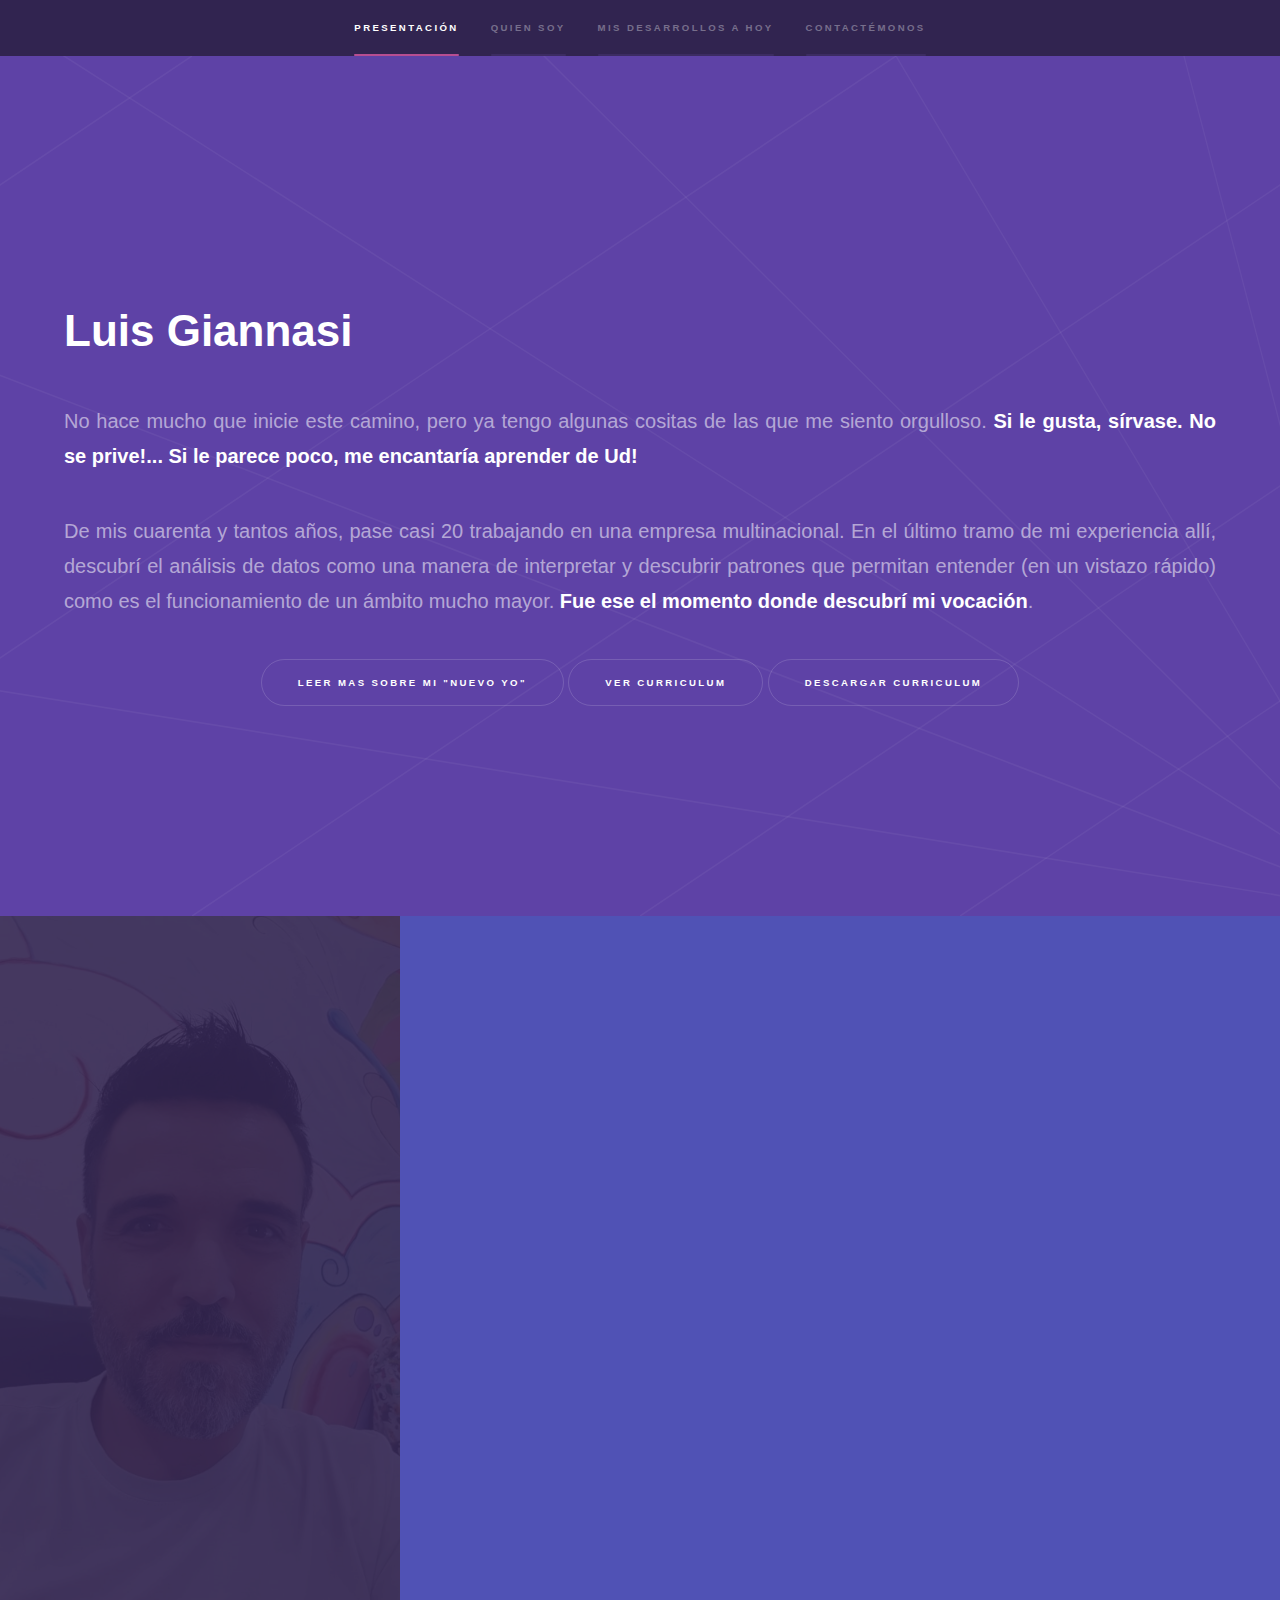
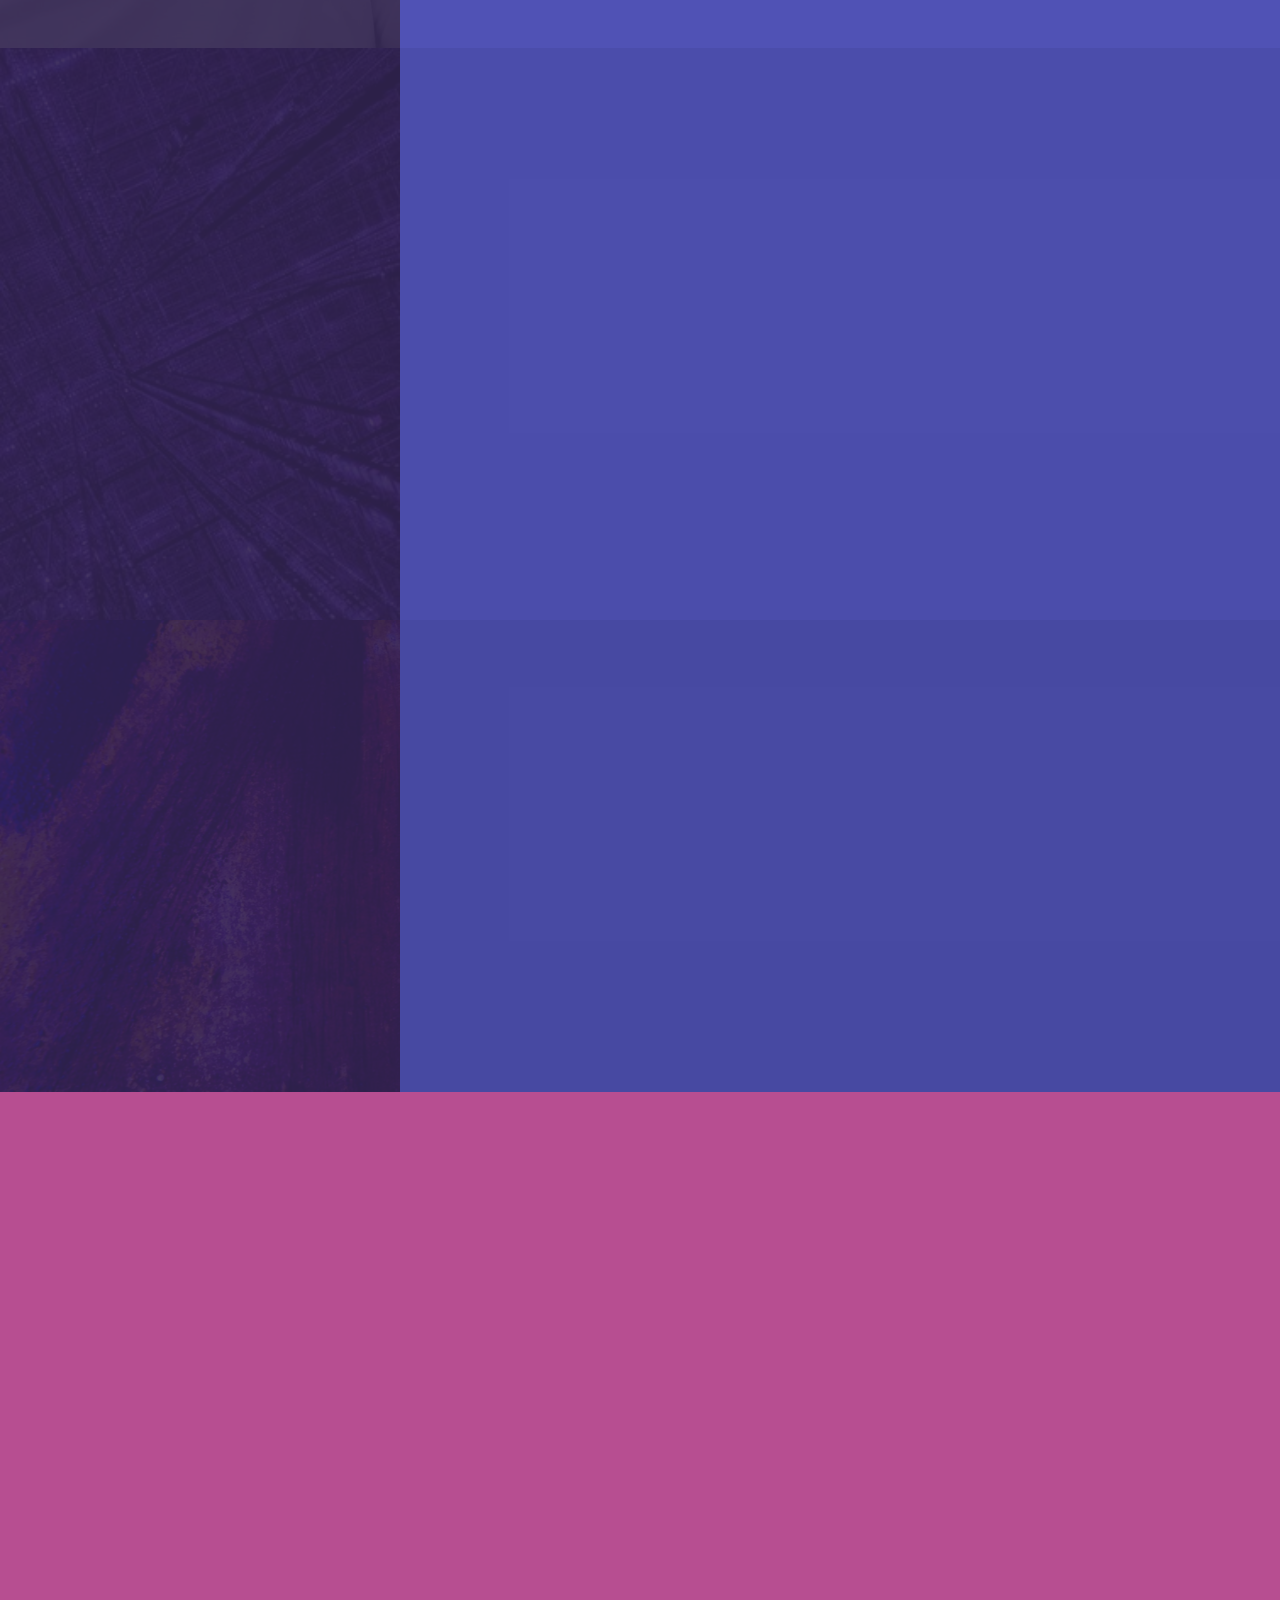
<file: index.html>
<!DOCTYPE HTML>
<!--
	Hyperspace by HTML5 UP
	html5up.net | @ajlkn
	Free for personal and commercial use under the CCA 3.0 license (html5up.net/license)
-->
<html>
	<head>
		<title>LuisGiannasi</title>
		<meta charset="utf-8" />
		<meta name="viewport" content="width=device-width, initial-scale=1, user-scalable=no" />
		<link rel="stylesheet" href="assets/css/main.css" />
		<noscript><link rel="stylesheet" href="assets/css/noscript.css" /></noscript>
	</head>
	<body class="is-preload">

		<!-- Sidebar -->
			<section id="sidebar">
				<div class="inner">
					<nav>
						<ul>
							<li><a href="#intro">Presentación</a></li>
							<li><a href="#one">Quien soy</a></li>
							<li><a href="#two">Mis desarrollos a hoy</a></li>
							<li><a href="#three">Contactémonos</a></li>
						</ul>
					</nav>
				</div>
			</section>

		<!-- Wrapper -->
			<div id="wrapper">

				<!-- Intro -->
					<section id="intro" class="wrapper style1 fullscreen fade-up">
						<div class="inner">
							<h1>Luis Giannasi</h1>
							<p></p>
							<p>No hace mucho que inicie este camino, pero ya tengo algunas cositas de las que me siento orgulloso. <b>Si le gusta, sírvase. No se prive!... Si le parece poco, me encantaría aprender de Ud!</b></p>
							<p>De mis cuarenta y tantos años, pase casi 20 trabajando en una empresa multinacional. En el último tramo de mi experiencia allí, descubrí el análisis de datos como una manera de interpretar y descubrir patrones que permitan entender (en un vistazo rápido) como es el funcionamiento de un ámbito mucho mayor. <b>Fue ese el momento donde descubrí mi vocación</b>.</p>
							<!-- <ul class="actions"> -->
								<!-- <div class="split style1"> -->
							<section>
								<center>
									<a href="#one" class="button scrolly">Leer mas sobre mi "nuevo yo"</a>
									<a href="generic.html" class="button" target="_blank">Ver Curriculum</a>
									<a href="images/CV Luis Giannasi.pdf" download="cv.pdf"  class="button">Descargar Curriculum</a>
								</center>
							</section>
								<!-- </div> -->
							<!-- </ul> -->
						</div>
					</section>

				<!-- One -->
					<section id="one" class="wrapper style2 spotlights">
						<section>
							<a href="#" class="image"><img src="images/foto.jpeg" alt="" data-position="center center" /></a>
							<div class="content">
								<div class="inner">
									<h2>Luis Alejandro Giannasi</h2>
									<p>Entendí que el análisis de datos es una manera de interpretar y descubrir patrones que explican como es el funcionamiento de un ámbito mucho mayor al que una persona tiene acceso desde sus propios sentidos. Fue ese el momento donde descubrí mi vocación.</p>
										<p>Inicie mis estudios nuevamente, pero ahora, <b>con la certeza de estar haciendo un cambio radical en mi vida que me lleve al hacer" desde mi vocación. Ya no desempeñarme solamente en función de los beneficios materiales de trabajar... sino hacerlo por el disfrute de hacer lo que me gusta</b>.</p>	
										<p>Desde lo profesional, me oriento al diseño y gestión de Bases de Datos, Tableros de Control y Sistemas de Predicción que den soporte a quienes tienen la responsabilidad de la toma de decisiones. </p>
										<p>Desde lo personal, me oriento a la búsqueda del desarrollo de aquellos sistemas de información que permitan descubrir situaciones que están más allá de lo evidente y ayuden al mundo a ser un lugar mejor.</p>
										<p><b>Estoy en pleno crecimiento, formándome y aprendiendo día a día. Me impulsan las ganas y el entusiasmo por ir cada vez más allá...</b></p>
								</div>
							</div>
						</section>
						<section>
							<a href="#" class="image"><img src="images/imagen.jpg" alt="" data-position="top center" /></a>
							<div class="content">
								<div class="inner">
									<h2>Capacidades Técnicas</h2>
									<p>- Machine Learning (Python, Pandas, Numpy)</p>
									<p>- Deep Neuronal Network - Redes Neuronales (Keras y Tensor Flow)</p>
									<p>- Bases de Datos Estructuradas (SQLServer, MySql)</p>
									<p>- Bases de datos No Estucturadas (MongoDb, Neo4J)</p>
									<p>- Web Scraping (Scrapy, BeautifulSoup)</p>
									<p>- Big Data (Docker, Apache Hadoop, Apache Spark)</p>
									<p>- Sistema de Creación de Apps (Qt)</p>									
								</div>
							</div>
						</section>
						<section>
							<a href="#" class="image"><img src="images/imagen2.jpg" alt="" data-position="25% 25%" /></a>
							<div class="content">
								<div class="inner">
									<h2>Formación Académica</h2>
									<p>* Tecnicatura en Inteligencia Artificial y Ciencia de  Datos - Colegio Universitario IES21</p>
									<p></p>
									<h2>Experiencia Laboral</h2>
									<p>* Analista Comercial de Canales Directos e Indirectos - Telecom Personal SA</p>
									<h2>Logro y Orgullo</h2>
									<p>* 2do puesto región Córdoba en NASA Space Apps Challenge 2020 con IA enfoco en el tópico "Stop the Fire".</p>
									<p></p>
								</div>
							</div>
						</section>
					</section>

				<!-- Two -->
					<section id="two" class="wrapper style3 fade-up">
						<div class="inner">
							<h2>Mis desarrollos hasta hoy</h2>
							<p>No hace mucho que inicie este camino, pero ya tengo algunas cositas de las que me siento orgulloso. <b>Si gusta servirse, no se prive!... Si le parece poco, me gustaría aprender de Ud!.</b></p>
							<div class="features">
								<section>
									<span class="icon solid major fa-code"></span>
									<h3>ChatBot</h3>
									<p>Siempre es bueno contar con alguien tan comprometido como un bot para responder consultas simples. En este caso no hay descanso ni distracciones!.</p>
									<a href="https://github.com/LuisGiannasi/Portafolio/tree/main/ChatBot" class="button" target="_blank">Ir al desarrollo</a>
								</section>
								<section>
									<span class="icon solid major fa-lock"></span>
									<h3>Keystroke Dynamics</h3>
									<p>Este pryecto intenta descubrir patrones en la forma de tipear de cada persona. Imaginen el beneficio de contar con algo asi a nivel seguridad!.</p>
									<a href="https://github.com/LuisGiannasi/Portafolio/tree/main/KeyStrokeDinamics" class="button" target="_blank">Ir al desarrollo</a>
								</section>
								<section>
									<span class="icon solid major fa-cog"></span>
									<h3>Aplicaciones (Apps)</h3>
									<p>Distintas Apps desarrolladas con PyQt. A penas unos clicks y tildes, desplegables y seleeciones para tener todo los datos la vista, graficados o guardados en una base de datos. </p>
									<a href="https://github.com/LuisGiannasi/Portafolio/tree/main/Aplicaciones%20con%20PyQt" class="button" target="_blank">Ir a los desarrollos</a>
								</section>
								<section>
									<span class="icon solid major fa-desktop"></span>
									<h3>Machine Learning</h3>
									<p>Los grandes avances ya llegaron. Enseñar a una computadoraa que descubra patrones imposibles de percibir para las posibilidades de un ser humano y aprenda de ellos... no es ciencia ficción!.</p>
									<a href="https://github.com/LuisGiannasi/Portafolio/tree/main/Machine_Learning" class="button" target="_blank">Ir a los desarrollos</a>
								</section>
								<section>
									<span class="icon solid major fa-link"></span>
									<h3>Procesamiento de Lenguajes Naturales - PLN</h3>
									<p>Actualmente las maquinas pueden comprender textos escritos, dialogos, fotos y hasta manejar un auto interpretando todo las señales que el entorno donde circulan les provee. Increible!.</p>
									<a href="https://github.com/LuisGiannasi/Portafolio/tree/main/Procesamiento_del_Lenguaje_Natural" class="button" target="_blank">Ir a los desarrollos</a>
								</section>
								<section>
									<span class="icon major fa-gem"></span>
									<h3>Redes Neuronales - Deep Neuronal Network (DDN)</h3>
									<p>La complejidad del cerebro humano puesta al servicio de encontrar patrones donde hay gran complejidad. Algunas neuronas y una montaña de funcones matemáticas y... listo!.</p>
									<a href="https://github.com/LuisGiannasi/Portafolio/tree/main/RedesNeuronales%20-Autoencoders_MNIST-FashonMNIST" class="button" target="_blank">Ir a los desarrollos</a>
								</section>
							</div>							
						</div>
					</section>

				<!-- Three -->
					<section id="three" class="wrapper style1 fade-up">
						<div class="inner">
							<h2>No dudes en tomar contacto conmigo!</h2>
							<p>Hay demasiado por hacer como para intentarlo solos...</p>
							<div class="split style1">
								<section>
									<center><br>
									<a><img src="images/equipo.jfif" width="270" height="270" alt="" data-position="60% 60%" /></a><br><br><br>
									<a href="generic.html" class="button" target="_blank">Ver Curriculum</a>
									<a href="images/CV Luis Giannasi.pdf" download="cv.pdf"  class="button">Descargar Curriculum</a><br><br><br>									
									</center>
								</section>
								<section>
									<ul class="contact">
										<li>
											<h3>Address</h3>
											<span>Córdoba Capial - Argentina</span>
										</li>
										<li>
											<h3>Email</h3>
											<a href="#">luis.giannasi@gmail.com</a>
										</li>
										<li>
											<h3>Phone</h3>
											<span>(+54) 3516009131</span>
										</li>
										<li>
											<h3>LinkedIn</h3>
											<ul class="icons">
												<li><a href="https://www.linkedin.com/in/luis-giannasi-18155331/"  target="_blank"> https://www.linkedin.com/in/luis-giannasi-18155331/</a><span class="label"></span></a></li>
										</li>
										<li></li>
										<li>
											<h3>GitHub</h3>
											<ul class="icons">
												<li><a href="https://github.com/LuisGiannasi/Portafolio"  target="_blank"> https://github.com/LuisGiannasi</a><span class="label"></span></a></li>
										</li>
									</ul>
								</section>
							</div>
						</div>
					</section>

			</div>

		<!-- Footer -->
			<footer></footer>

		<!-- Scripts -->
			<script src="assets/js/jquery.min.js"></script>
			<script src="assets/js/jquery.scrollex.min.js"></script>
			<script src="assets/js/jquery.scrolly.min.js"></script>
			<script src="assets/js/browser.min.js"></script>
			<script src="assets/js/breakpoints.min.js"></script>
			<script src="assets/js/util.js"></script>
			<script src="assets/js/main.js"></script>

	</body>
</html>
</file>
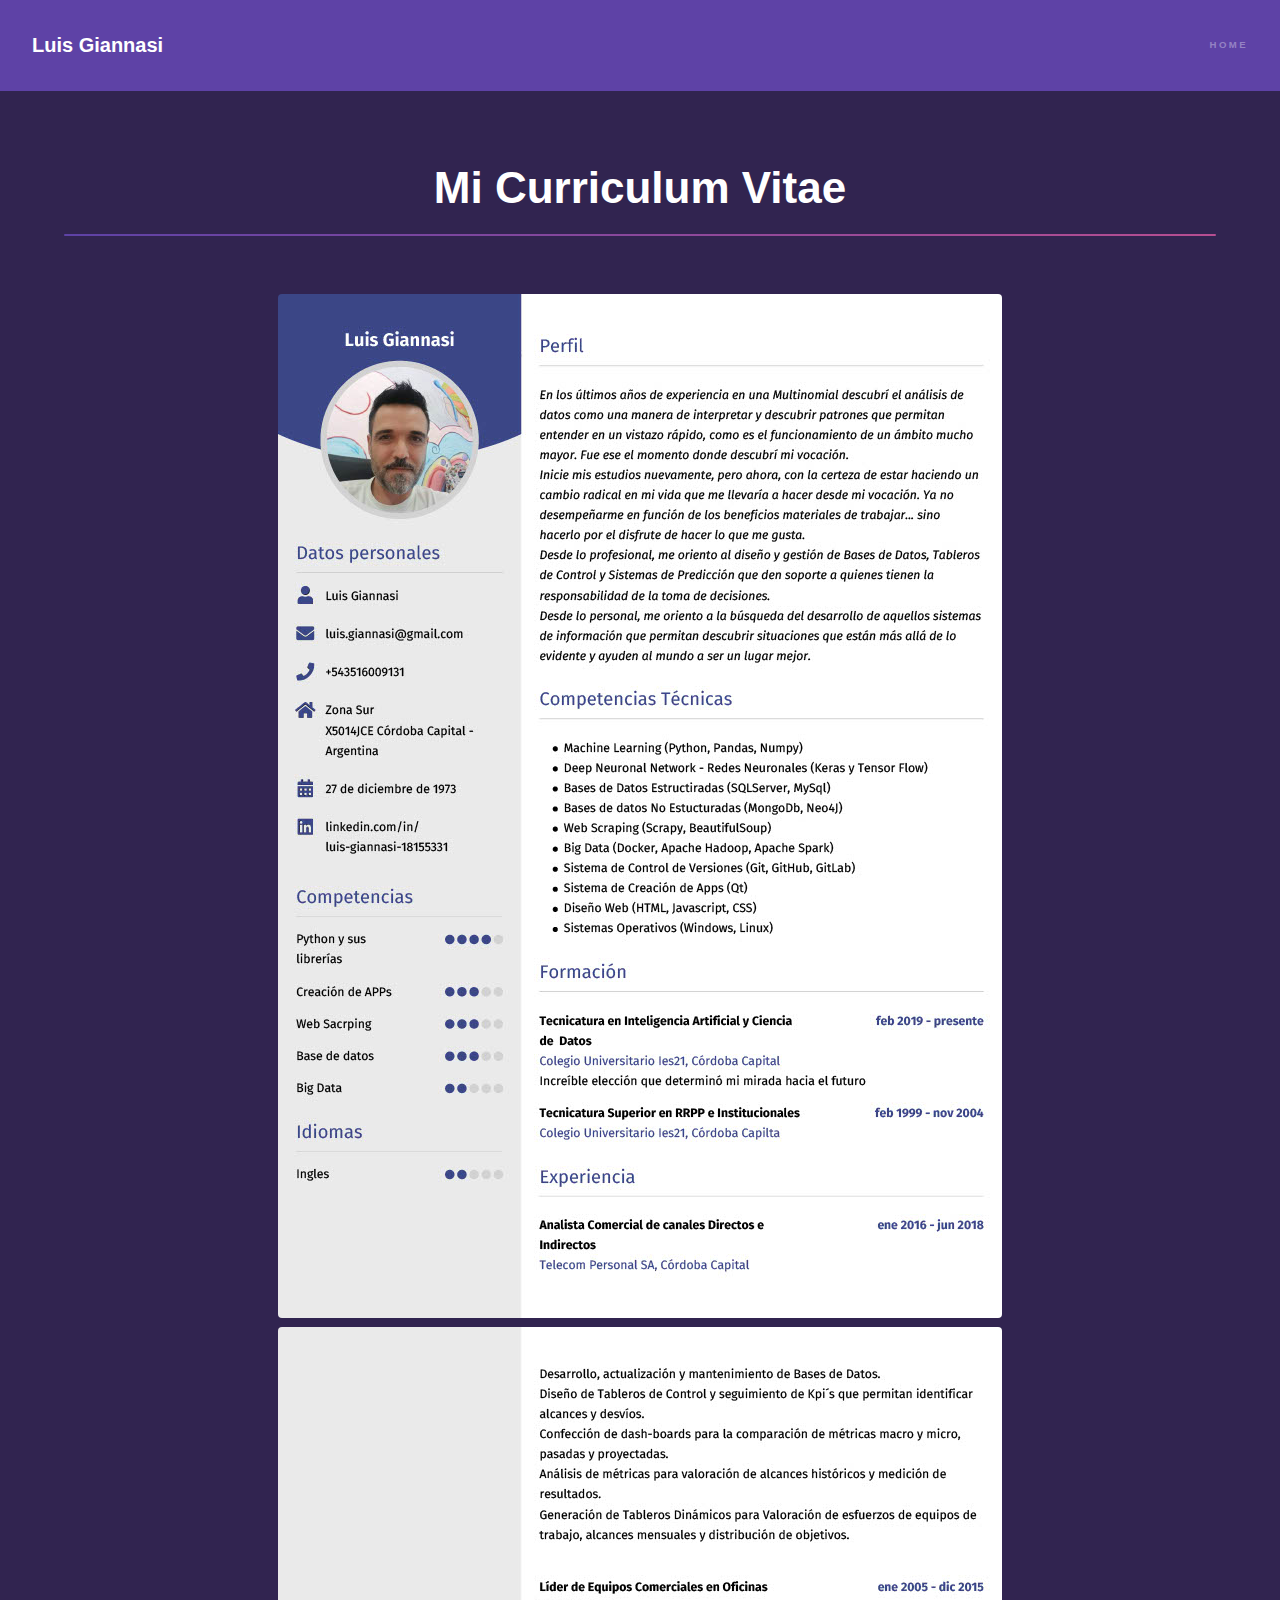
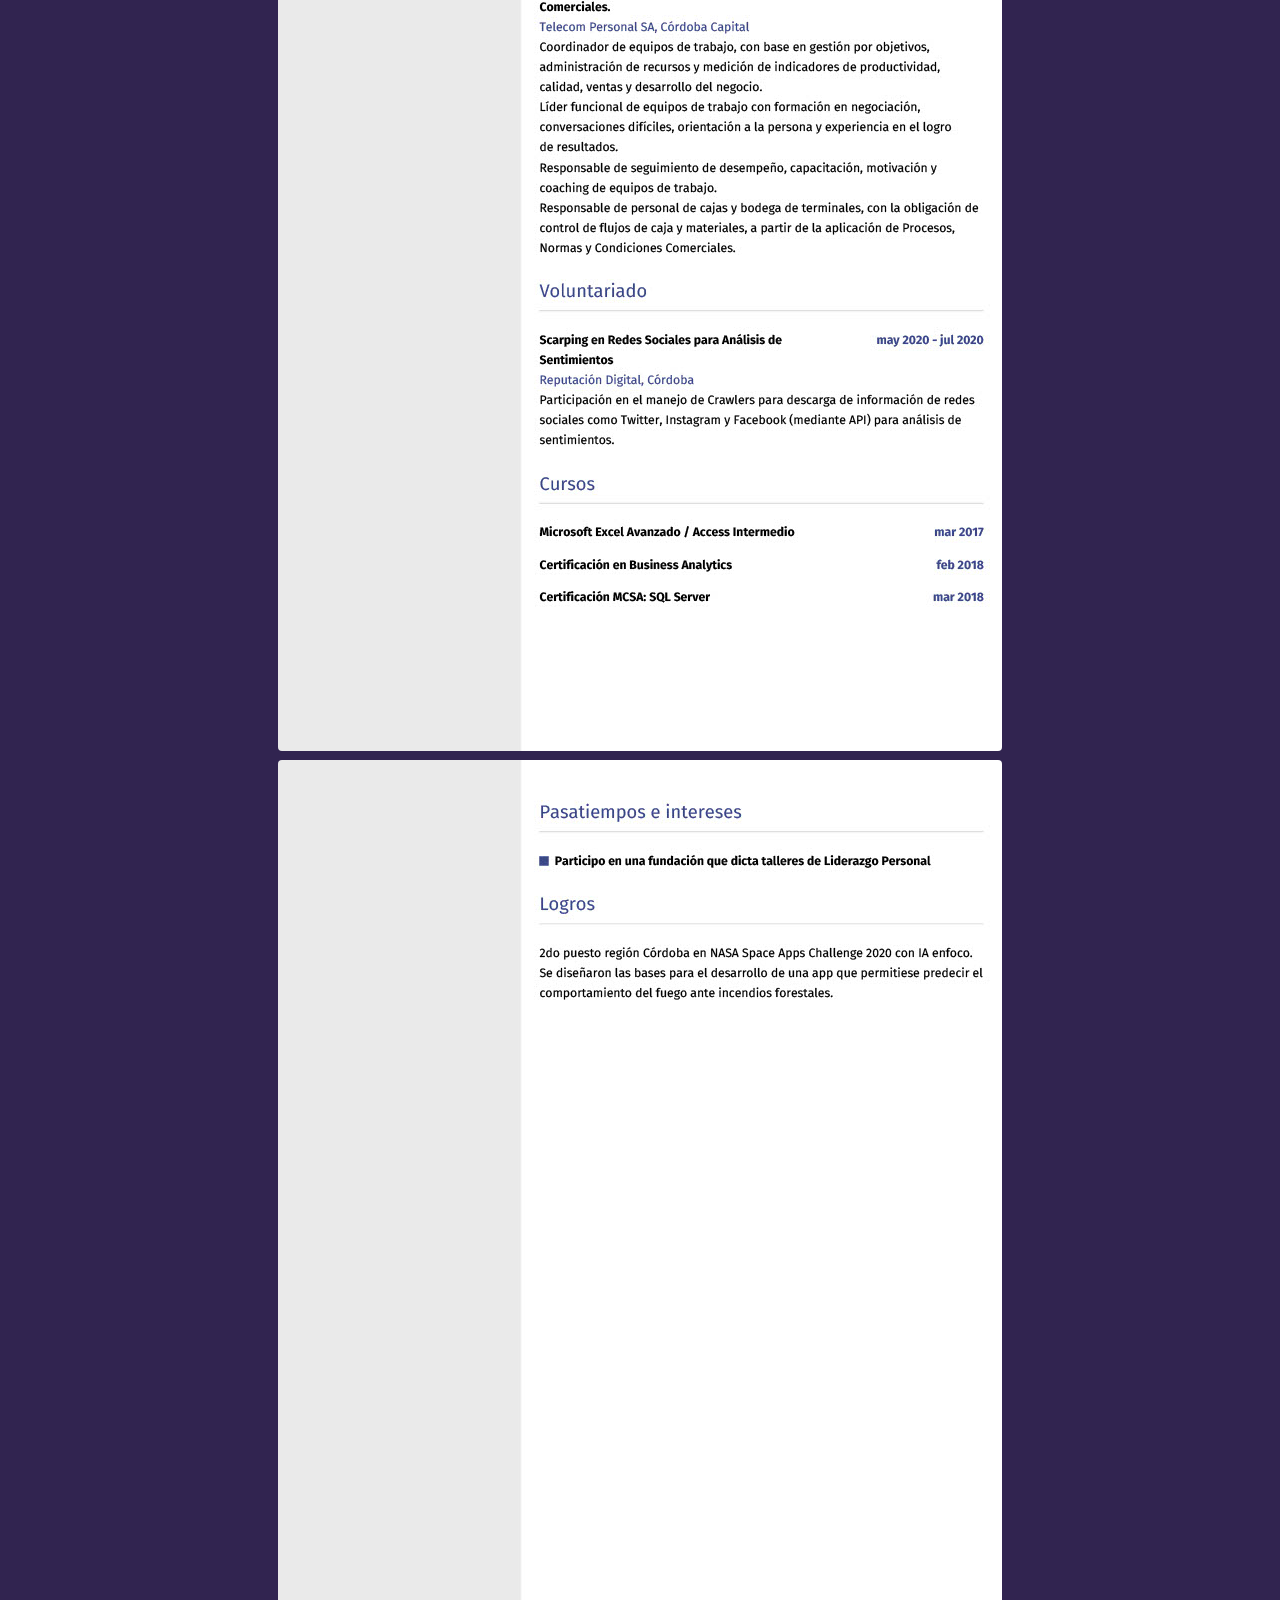
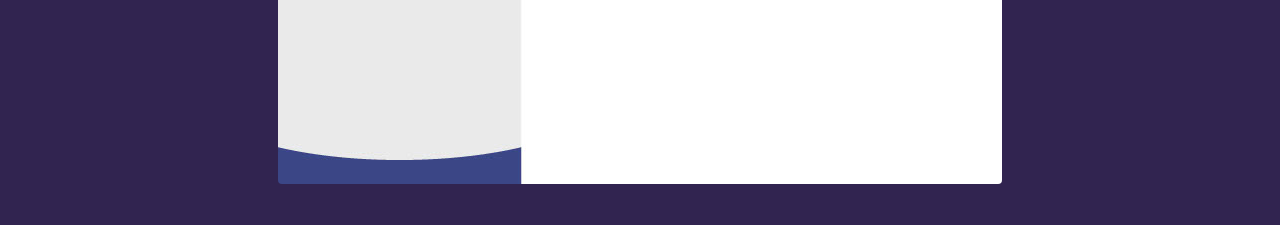
<file: generic.html>
<!DOCTYPE HTML>
<!--
	Hyperspace by HTML5 UP
	html5up.net | @ajlkn
	Free for personal and commercial use under the CCA 3.0 license (html5up.net/license)
-->
<html>
	<head>
		<title>CV LuisGiannasi</title>
		<meta charset="utf-8" />
		<meta name="viewport" content="width=device-width, initial-scale=1, user-scalable=no" />
		<link rel="stylesheet" href="assets/css/main.css" />
		<noscript><link rel="stylesheet" href="assets/css/noscript.css" /></noscript>
	</head>
	<body class="is-preload">

		<!-- Header -->
			<header id="header">
				<a href="index.html" class="title">Luis Giannasi</a>
				<nav>
					<ul>
						<li><a href="index.html">Home</a></li>
						<!-- <li><a href="index.html" class="active">Contactémonos</a></li>
						<li><a href="index.html">Mis desarrollos a hoy</a></li> -->
					</ul>
				</nav>
			</header>

		<!-- Wrapper -->
			<div id="wrapper">

				<!-- Main -->
					<section id="main" class="wrapper">
						<div class="inner">
						<center>
						<h1 class="major">Mi Curriculum Vitae</h1>
						<a class="image"><img src="images/CV Luis Giannasi1024_1.jpg" align="middle" alt="" data-position="center center" /></a>
						<a class="image"><img src="images/CV Luis Giannasi1024_2.jpg" alt="" data-position="center center" /></a>
						<a class="image"><img src="images/CV Luis Giannasi1024_3.jpg" alt="" data-position="center center" /></a>
						</center>
						</div>
					</section>

			</div>

		<!-- Scripts -->
			<script src="assets/js/jquery.min.js"></script>
			<script src="assets/js/jquery.scrollex.min.js"></script>
			<script src="assets/js/jquery.scrolly.min.js"></script>
			<script src="assets/js/browser.min.js"></script>
			<script src="assets/js/breakpoints.min.js"></script>
			<script src="assets/js/util.js"></script>
			<script src="assets/js/main.js"></script>

	</body>
</html>
</file>
<file: assets/css/noscript.css>
/*
	Hyperspace by HTML5 UP
	html5up.net | @ajlkn
	Free for personal and commercial use under the CCA 3.0 license (html5up.net/license)
*/

/* Spotlights */

	.spotlights > section > .image:before {
		opacity: 0 !important;
	}

	.spotlights > section > .content > .inner {
		-moz-transform: none !important;
		-webkit-transform: none !important;
		-ms-transform: none !important;
		transform: none !important;
		opacity: 1 !important;
	}

/* Wrapper */

	.wrapper > .inner {
		opacity: 1 !important;
		-moz-transform: none !important;
		-webkit-transform: none !important;
		-ms-transform: none !important;
		transform: none !important;
	}

/* Sidebar */

	#sidebar > .inner {
		opacity: 1 !important;
	}

	#sidebar nav > ul > li {
		-moz-transform: none !important;
		-webkit-transform: none !important;
		-ms-transform: none !important;
		transform: none !important;
		opacity: 1 !important;
	}
</file>
<file: assets/css/main.css>
@import url(fontawesome-all.min.css);

/*
	Hyperspace by HTML5 UP
	html5up.net | @ajlkn
	Free for personal and commercial use under the CCA 3.0 license (html5up.net/license)
*/

html, body, div, span, applet, object,
iframe, h1, h2, h3, h4, h5, h6, p, blockquote,
pre, a, abbr, acronym, address, big, cite,
code, del, dfn, em, img, ins, kbd, q, s, samp,
small, strike, strong, sub, sup, tt, var, b,
u, i, center, dl, dt, dd, ol, ul, li, fieldset,
form, label, legend, table, caption, tbody,
tfoot, thead, tr, th, td, article, aside,
canvas, details, embed, figure, figcaption,
footer, header, hgroup, menu, nav, output, ruby,
section, summary, time, mark, audio, video {
	margin: 0;
	padding: 0;
	border: 0;
	font-size: 100%;
	font: inherit;
	vertical-align: baseline;}

article, aside, details, figcaption, figure,
footer, header, hgroup, menu, nav, section {
	display: block;}

body {
	line-height: 1;
}

ol, ul {
	list-style: none;
}

blockquote, q {
	quotes: none;
}

	blockquote:before, blockquote:after, q:before, q:after {
		content: '';
		content: none;
	}

table {
	border-collapse: collapse;
	border-spacing: 0;
}

body {
	-webkit-text-size-adjust: none;
}

mark {
	background-color: transparent;
	color: inherit;
}

input::-moz-focus-inner {
	border: 0;
	padding: 0;
}

input, select, textarea {
	-moz-appearance: none;
	-webkit-appearance: none;
	-ms-appearance: none;
	appearance: none;
}

/* Basic */

	@-ms-viewport {
		width: device-width;
	}

	body {
		-ms-overflow-style: scrollbar;
	}

	@media screen and (max-width: 480px) {

		html, body {
			min-width: 320px;
		}

	}

	html {
		box-sizing: border-box;
	}

	*, *:before, *:after {
		box-sizing: inherit;
	}

	body {
		background: #312450;
	}

		body.is-preload *, body.is-preload *:before, body.is-preload *:after {
			-moz-animation: none !important;
			-webkit-animation: none !important;
			-ms-animation: none !important;
			animation: none !important;
			-moz-transition: none !important;
			-webkit-transition: none !important;
			-ms-transition: none !important;
			transition: none !important;
		}

/* Type */

	body, input, select, textarea {
		color: rgba(255, 255, 255, 0.55);
		font-family: Arial, Helvetica, sans-serif;
		font-size: 16.5pt;
		font-weight: normal;
		line-height: 1.75;
	}

		@media screen and (max-width: 1680px) {

			body, input, select, textarea {
				font-size: 13pt;
			}

		}

		@media screen and (max-width: 1280px) {

			body, input, select, textarea {
				font-size: 12pt;
			}

		}

		@media screen and (max-width: 360px) {

			body, input, select, textarea {
				font-size: 11pt;
			}

		}

	a {
		-moz-transition: color 0.2s ease, border-bottom-color 0.2s ease;
		-webkit-transition: color 0.2s ease, border-bottom-color 0.2s ease;
		-ms-transition: color 0.2s ease, border-bottom-color 0.2s ease;
		transition: color 0.2s ease, border-bottom-color 0.2s ease;
		border-bottom: dotted 1px rgba(255, 255, 255, 0.35);
		color: inherit;
		text-decoration: none;
	}

		a:hover {
			border-bottom-color: transparent;
			color: #ffffff;
		}

	strong, b {
		color: #ffffff;
		font-weight: bold;
	}

	em, i {
		font-style: italic;
	}

	p {
		margin: 0 0 2em 0;
	}

	h1, h2, h3, h4, h5, h6 {
		color: #ffffff;
		font-weight: bold;
		line-height: 1.5;
		margin: 0 0 0.5em 0;
	}

		h1 a, h2 a, h3 a, h4 a, h5 a, h6 a {
			color: inherit;
			text-decoration: none;
		}

	h1 {
		font-size: 2.75em;
	}

		h1.major {
			margin: 0 0 1.3em 0;
			position: relative;
			padding-bottom: 0.35em;
		}

			h1.major:after {
				background-image: -moz-linear-gradient(to right, #5e42a6, #b74e91);
				background-image: -webkit-linear-gradient(to right, #5e42a6, #b74e91);
				background-image: -ms-linear-gradient(to right, #5e42a6, #b74e91);
				background-image: linear-gradient(to right, #5e42a6, #b74e91);
				-moz-transition: max-width 0.2s ease;
				-webkit-transition: max-width 0.2s ease;
				-ms-transition: max-width 0.2s ease;
				transition: max-width 0.2s ease;
				border-radius: 0.2em;
				bottom: 0;
				content: '';
				height: 0.05em;
				position: absolute;
				right: 0;
				width: 100%;
			}

	h2 {
		font-size: 1.75em;
	}

	h3 {
		font-size: 1.1em;
	}

	h4 {
		font-size: 1em;
	}

	h5 {
		font-size: 0.8em;
	}

	h6 {
		font-size: 0.6em;
	}

	@media screen and (max-width: 736px) {

		h1 {
			font-size: 2em;
		}

		h2 {
			font-size: 1.25em;
		}

		h3 {
			font-size: 1em;
		}

		h4 {
			font-size: 0.8em;
		}

		h5 {
			font-size: 0.6em;
		}

		h6 {
			font-size: 0.6em;
		}

	}

	sub {
		font-size: 0.8em;
		position: relative;
		top: 0.5em;
	}

	sup {
		font-size: 0.8em;
		position: relative;
		top: -0.5em;
	}

	blockquote {
		border-left: solid 4px rgba(255, 255, 255, 0.15);
		font-style: italic;
		margin: 0 0 2em 0;
		padding: 0.5em 0 0.5em 2em;
	}

	code {
		background: rgba(255, 255, 255, 0.05);
		border-radius: 0.25em;
		border: solid 1px rgba(255, 255, 255, 0.15);
		font-family: "Courier New", monospace;
		font-size: 0.9em;
		margin: 0 0.25em;
		padding: 0.25em 0.65em;
	}

	pre {
		-webkit-overflow-scrolling: touch;
		font-family: "Courier New", monospace;
		font-size: 0.9em;
		margin: 0 0 2em 0;
	}

		pre code {
			display: block;
			line-height: 1.75em;
			padding: 1em 1.5em;
			overflow-x: auto;
		}

	hr {
		border: 0;
		border-bottom: solid 1px rgba(255, 255, 255, 0.15);
		margin: 2em 0;
	}

		hr.major {
			margin: 3em 0;
		}

	.align-left {
		text-align: left;
	}

	.align-center {
		text-align: center;
	}

	.align-right {
		text-align: right;
	}

/* Row */

	.row {
		display: flex;
		flex-wrap: wrap;
		box-sizing: border-box;
		align-items: stretch;
	}

		.row > * {
			box-sizing: border-box;
		}

		.row.gtr-uniform > * > :last-child {
			margin-bottom: 0;
		}

		.row.aln-left {
			justify-content: flex-start;
		}

		.row.aln-center {
			justify-content: center;
		}

		.row.aln-right {
			justify-content: flex-end;
		}

		.row.aln-top {
			align-items: flex-start;
		}

		.row.aln-middle {
			align-items: center;
		}

		.row.aln-bottom {
			align-items: flex-end;
		}

		.row > .imp {
			order: -1;
		}

		.row > .col-1 {
			width: 8.33333%;
		}

		.row > .off-1 {
			margin-left: 8.33333%;
		}

		.row > .col-2 {
			width: 16.66667%;
		}

		.row > .off-2 {
			margin-left: 16.66667%;
		}

		.row > .col-3 {
			width: 25%;
		}

		.row > .off-3 {
			margin-left: 25%;
		}

		.row > .col-4 {
			width: 33.33333%;
		}

		.row > .off-4 {
			margin-left: 33.33333%;
		}

		.row > .col-5 {
			width: 41.66667%;
		}

		.row > .off-5 {
			margin-left: 41.66667%;
		}

		.row > .col-6 {
			width: 50%;
		}

		.row > .off-6 {
			margin-left: 50%;
		}

		.row > .col-7 {
			width: 58.33333%;
		}

		.row > .off-7 {
			margin-left: 58.33333%;
		}

		.row > .col-8 {
			width: 66.66667%;
		}

		.row > .off-8 {
			margin-left: 66.66667%;
		}

		.row > .col-9 {
			width: 75%;
		}

		.row > .off-9 {
			margin-left: 75%;
		}

		.row > .col-10 {
			width: 83.33333%;
		}

		.row > .off-10 {
			margin-left: 83.33333%;
		}

		.row > .col-11 {
			width: 91.66667%;
		}

		.row > .off-11 {
			margin-left: 91.66667%;
		}

		.row > .col-12 {
			width: 100%;
		}

		.row > .off-12 {
			margin-left: 100%;
		}

		.row.gtr-0 {
			margin-top: 0;
			margin-left: 0em;
		}

			.row.gtr-0 > * {
				padding: 0 0 0 0em;
			}

			.row.gtr-0.gtr-uniform {
				margin-top: 0em;
			}

				.row.gtr-0.gtr-uniform > * {
					padding-top: 0em;
				}

		.row.gtr-25 {
			margin-top: 0;
			margin-left: -0.375em;
		}

			.row.gtr-25 > * {
				padding: 0 0 0 0.375em;
			}

			.row.gtr-25.gtr-uniform {
				margin-top: -0.375em;
			}

				.row.gtr-25.gtr-uniform > * {
					padding-top: 0.375em;
				}

		.row.gtr-50 {
			margin-top: 0;
			margin-left: -0.75em;
		}

			.row.gtr-50 > * {
				padding: 0 0 0 0.75em;
			}

			.row.gtr-50.gtr-uniform {
				margin-top: -0.75em;
			}

				.row.gtr-50.gtr-uniform > * {
					padding-top: 0.75em;
				}

		.row {
			margin-top: 0;
			margin-left: -1.5em;
		}

			.row > * {
				padding: 0 0 0 1.5em;
			}

			.row.gtr-uniform {
				margin-top: -1.5em;
			}

				.row.gtr-uniform > * {
					padding-top: 1.5em;
				}

		.row.gtr-150 {
			margin-top: 0;
			margin-left: -2.25em;
		}

			.row.gtr-150 > * {
				padding: 0 0 0 2.25em;
			}

			.row.gtr-150.gtr-uniform {
				margin-top: -2.25em;
			}

				.row.gtr-150.gtr-uniform > * {
					padding-top: 2.25em;
				}

		.row.gtr-200 {
			margin-top: 0;
			margin-left: -3em;
		}

			.row.gtr-200 > * {
				padding: 0 0 0 3em;
			}

			.row.gtr-200.gtr-uniform {
				margin-top: -3em;
			}

				.row.gtr-200.gtr-uniform > * {
					padding-top: 3em;
				}

		@media screen and (max-width: 1680px) {

			.row {
				display: flex;
				flex-wrap: wrap;
				box-sizing: border-box;
				align-items: stretch;
			}

				.row > * {
					box-sizing: border-box;
				}

				.row.gtr-uniform > * > :last-child {
					margin-bottom: 0;
				}

				.row.aln-left {
					justify-content: flex-start;
				}

				.row.aln-center {
					justify-content: center;
				}

				.row.aln-right {
					justify-content: flex-end;
				}

				.row.aln-top {
					align-items: flex-start;
				}

				.row.aln-middle {
					align-items: center;
				}

				.row.aln-bottom {
					align-items: flex-end;
				}

				.row > .imp-xlarge {
					order: -1;
				}

				.row > .col-1-xlarge {
					width: 8.33333%;
				}

				.row > .off-1-xlarge {
					margin-left: 8.33333%;
				}

				.row > .col-2-xlarge {
					width: 16.66667%;
				}

				.row > .off-2-xlarge {
					margin-left: 16.66667%;
				}

				.row > .col-3-xlarge {
					width: 25%;
				}

				.row > .off-3-xlarge {
					margin-left: 25%;
				}

				.row > .col-4-xlarge {
					width: 33.33333%;
				}

				.row > .off-4-xlarge {
					margin-left: 33.33333%;
				}

				.row > .col-5-xlarge {
					width: 41.66667%;
				}

				.row > .off-5-xlarge {
					margin-left: 41.66667%;
				}

				.row > .col-6-xlarge {
					width: 50%;
				}

				.row > .off-6-xlarge {
					margin-left: 50%;
				}

				.row > .col-7-xlarge {
					width: 58.33333%;
				}

				.row > .off-7-xlarge {
					margin-left: 58.33333%;
				}

				.row > .col-8-xlarge {
					width: 66.66667%;
				}

				.row > .off-8-xlarge {
					margin-left: 66.66667%;
				}

				.row > .col-9-xlarge {
					width: 75%;
				}

				.row > .off-9-xlarge {
					margin-left: 75%;
				}

				.row > .col-10-xlarge {
					width: 83.33333%;
				}

				.row > .off-10-xlarge {
					margin-left: 83.33333%;
				}

				.row > .col-11-xlarge {
					width: 91.66667%;
				}

				.row > .off-11-xlarge {
					margin-left: 91.66667%;
				}

				.row > .col-12-xlarge {
					width: 100%;
				}

				.row > .off-12-xlarge {
					margin-left: 100%;
				}

				.row.gtr-0 {
					margin-top: 0;
					margin-left: 0em;
				}

					.row.gtr-0 > * {
						padding: 0 0 0 0em;
					}

					.row.gtr-0.gtr-uniform {
						margin-top: 0em;
					}

						.row.gtr-0.gtr-uniform > * {
							padding-top: 0em;
						}

				.row.gtr-25 {
					margin-top: 0;
					margin-left: -0.375em;
				}

					.row.gtr-25 > * {
						padding: 0 0 0 0.375em;
					}

					.row.gtr-25.gtr-uniform {
						margin-top: -0.375em;
					}

						.row.gtr-25.gtr-uniform > * {
							padding-top: 0.375em;
						}

				.row.gtr-50 {
					margin-top: 0;
					margin-left: -0.75em;
				}

					.row.gtr-50 > * {
						padding: 0 0 0 0.75em;
					}

					.row.gtr-50.gtr-uniform {
						margin-top: -0.75em;
					}

						.row.gtr-50.gtr-uniform > * {
							padding-top: 0.75em;
						}

				.row {
					margin-top: 0;
					margin-left: -1.5em;
				}

					.row > * {
						padding: 0 0 0 1.5em;
					}

					.row.gtr-uniform {
						margin-top: -1.5em;
					}

						.row.gtr-uniform > * {
							padding-top: 1.5em;
						}

				.row.gtr-150 {
					margin-top: 0;
					margin-left: -2.25em;
				}

					.row.gtr-150 > * {
						padding: 0 0 0 2.25em;
					}

					.row.gtr-150.gtr-uniform {
						margin-top: -2.25em;
					}

						.row.gtr-150.gtr-uniform > * {
							padding-top: 2.25em;
						}

				.row.gtr-200 {
					margin-top: 0;
					margin-left: -3em;
				}

					.row.gtr-200 > * {
						padding: 0 0 0 3em;
					}

					.row.gtr-200.gtr-uniform {
						margin-top: -3em;
					}

						.row.gtr-200.gtr-uniform > * {
							padding-top: 3em;
						}

		}

		@media screen and (max-width: 1280px) {

			.row {
				display: flex;
				flex-wrap: wrap;
				box-sizing: border-box;
				align-items: stretch;
			}

				.row > * {
					box-sizing: border-box;
				}

				.row.gtr-uniform > * > :last-child {
					margin-bottom: 0;
				}

				.row.aln-left {
					justify-content: flex-start;
				}

				.row.aln-center {
					justify-content: center;
				}

				.row.aln-right {
					justify-content: flex-end;
				}

				.row.aln-top {
					align-items: flex-start;
				}

				.row.aln-middle {
					align-items: center;
				}

				.row.aln-bottom {
					align-items: flex-end;
				}

				.row > .imp-large {
					order: -1;
				}

				.row > .col-1-large {
					width: 8.33333%;
				}

				.row > .off-1-large {
					margin-left: 8.33333%;
				}

				.row > .col-2-large {
					width: 16.66667%;
				}

				.row > .off-2-large {
					margin-left: 16.66667%;
				}

				.row > .col-3-large {
					width: 25%;
				}

				.row > .off-3-large {
					margin-left: 25%;
				}

				.row > .col-4-large {
					width: 33.33333%;
				}

				.row > .off-4-large {
					margin-left: 33.33333%;
				}

				.row > .col-5-large {
					width: 41.66667%;
				}

				.row > .off-5-large {
					margin-left: 41.66667%;
				}

				.row > .col-6-large {
					width: 50%;
				}

				.row > .off-6-large {
					margin-left: 50%;
				}

				.row > .col-7-large {
					width: 58.33333%;
				}

				.row > .off-7-large {
					margin-left: 58.33333%;
				}

				.row > .col-8-large {
					width: 66.66667%;
				}

				.row > .off-8-large {
					margin-left: 66.66667%;
				}

				.row > .col-9-large {
					width: 75%;
				}

				.row > .off-9-large {
					margin-left: 75%;
				}

				.row > .col-10-large {
					width: 83.33333%;
				}

				.row > .off-10-large {
					margin-left: 83.33333%;
				}

				.row > .col-11-large {
					width: 91.66667%;
				}

				.row > .off-11-large {
					margin-left: 91.66667%;
				}

				.row > .col-12-large {
					width: 100%;
				}

				.row > .off-12-large {
					margin-left: 100%;
				}

				.row.gtr-0 {
					margin-top: 0;
					margin-left: 0em;
				}

					.row.gtr-0 > * {
						padding: 0 0 0 0em;
					}

					.row.gtr-0.gtr-uniform {
						margin-top: 0em;
					}

						.row.gtr-0.gtr-uniform > * {
							padding-top: 0em;
						}

				.row.gtr-25 {
					margin-top: 0;
					margin-left: -0.375em;
				}

					.row.gtr-25 > * {
						padding: 0 0 0 0.375em;
					}

					.row.gtr-25.gtr-uniform {
						margin-top: -0.375em;
					}

						.row.gtr-25.gtr-uniform > * {
							padding-top: 0.375em;
						}

				.row.gtr-50 {
					margin-top: 0;
					margin-left: -0.75em;
				}

					.row.gtr-50 > * {
						padding: 0 0 0 0.75em;
					}

					.row.gtr-50.gtr-uniform {
						margin-top: -0.75em;
					}

						.row.gtr-50.gtr-uniform > * {
							padding-top: 0.75em;
						}

				.row {
					margin-top: 0;
					margin-left: -1.5em;
				}

					.row > * {
						padding: 0 0 0 1.5em;
					}

					.row.gtr-uniform {
						margin-top: -1.5em;
					}

						.row.gtr-uniform > * {
							padding-top: 1.5em;
						}

				.row.gtr-150 {
					margin-top: 0;
					margin-left: -2.25em;
				}

					.row.gtr-150 > * {
						padding: 0 0 0 2.25em;
					}

					.row.gtr-150.gtr-uniform {
						margin-top: -2.25em;
					}

						.row.gtr-150.gtr-uniform > * {
							padding-top: 2.25em;
						}

				.row.gtr-200 {
					margin-top: 0;
					margin-left: -3em;
				}

					.row.gtr-200 > * {
						padding: 0 0 0 3em;
					}

					.row.gtr-200.gtr-uniform {
						margin-top: -3em;
					}

						.row.gtr-200.gtr-uniform > * {
							padding-top: 3em;
						}

		}

		@media screen and (max-width: 980px) {

			.row {
				display: flex;
				flex-wrap: wrap;
				box-sizing: border-box;
				align-items: stretch;
			}

				.row > * {
					box-sizing: border-box;
				}

				.row.gtr-uniform > * > :last-child {
					margin-bottom: 0;
				}

				.row.aln-left {
					justify-content: flex-start;
				}

				.row.aln-center {
					justify-content: center;
				}

				.row.aln-right {
					justify-content: flex-end;
				}

				.row.aln-top {
					align-items: flex-start;
				}

				.row.aln-middle {
					align-items: center;
				}

				.row.aln-bottom {
					align-items: flex-end;
				}

				.row > .imp-medium {
					order: -1;
				}

				.row > .col-1-medium {
					width: 8.33333%;
				}

				.row > .off-1-medium {
					margin-left: 8.33333%;
				}

				.row > .col-2-medium {
					width: 16.66667%;
				}

				.row > .off-2-medium {
					margin-left: 16.66667%;
				}

				.row > .col-3-medium {
					width: 25%;
				}

				.row > .off-3-medium {
					margin-left: 25%;
				}

				.row > .col-4-medium {
					width: 33.33333%;
				}

				.row > .off-4-medium {
					margin-left: 33.33333%;
				}

				.row > .col-5-medium {
					width: 41.66667%;
				}

				.row > .off-5-medium {
					margin-left: 41.66667%;
				}

				.row > .col-6-medium {
					width: 50%;
				}

				.row > .off-6-medium {
					margin-left: 50%;
				}

				.row > .col-7-medium {
					width: 58.33333%;
				}

				.row > .off-7-medium {
					margin-left: 58.33333%;
				}

				.row > .col-8-medium {
					width: 66.66667%;
				}

				.row > .off-8-medium {
					margin-left: 66.66667%;
				}

				.row > .col-9-medium {
					width: 75%;
				}

				.row > .off-9-medium {
					margin-left: 75%;
				}

				.row > .col-10-medium {
					width: 83.33333%;
				}

				.row > .off-10-medium {
					margin-left: 83.33333%;
				}

				.row > .col-11-medium {
					width: 91.66667%;
				}

				.row > .off-11-medium {
					margin-left: 91.66667%;
				}

				.row > .col-12-medium {
					width: 100%;
				}

				.row > .off-12-medium {
					margin-left: 100%;
				}

				.row.gtr-0 {
					margin-top: 0;
					margin-left: 0em;
				}

					.row.gtr-0 > * {
						padding: 0 0 0 0em;
					}

					.row.gtr-0.gtr-uniform {
						margin-top: 0em;
					}

						.row.gtr-0.gtr-uniform > * {
							padding-top: 0em;
						}

				.row.gtr-25 {
					margin-top: 0;
					margin-left: -0.375em;
				}

					.row.gtr-25 > * {
						padding: 0 0 0 0.375em;
					}

					.row.gtr-25.gtr-uniform {
						margin-top: -0.375em;
					}

						.row.gtr-25.gtr-uniform > * {
							padding-top: 0.375em;
						}

				.row.gtr-50 {
					margin-top: 0;
					margin-left: -0.75em;
				}

					.row.gtr-50 > * {
						padding: 0 0 0 0.75em;
					}

					.row.gtr-50.gtr-uniform {
						margin-top: -0.75em;
					}

						.row.gtr-50.gtr-uniform > * {
							padding-top: 0.75em;
						}

				.row {
					margin-top: 0;
					margin-left: -1.5em;
				}

					.row > * {
						padding: 0 0 0 1.5em;
					}

					.row.gtr-uniform {
						margin-top: -1.5em;
					}

						.row.gtr-uniform > * {
							padding-top: 1.5em;
						}

				.row.gtr-150 {
					margin-top: 0;
					margin-left: -2.25em;
				}

					.row.gtr-150 > * {
						padding: 0 0 0 2.25em;
					}

					.row.gtr-150.gtr-uniform {
						margin-top: -2.25em;
					}

						.row.gtr-150.gtr-uniform > * {
							padding-top: 2.25em;
						}

				.row.gtr-200 {
					margin-top: 0;
					margin-left: -3em;
				}

					.row.gtr-200 > * {
						padding: 0 0 0 3em;
					}

					.row.gtr-200.gtr-uniform {
						margin-top: -3em;
					}

						.row.gtr-200.gtr-uniform > * {
							padding-top: 3em;
						}

		}

		@media screen and (max-width: 736px) {

			.row {
				display: flex;
				flex-wrap: wrap;
				box-sizing: border-box;
				align-items: stretch;
			}

				.row > * {
					box-sizing: border-box;
				}

				.row.gtr-uniform > * > :last-child {
					margin-bottom: 0;
				}

				.row.aln-left {
					justify-content: flex-start;
				}

				.row.aln-center {
					justify-content: center;
				}

				.row.aln-right {
					justify-content: flex-end;
				}

				.row.aln-top {
					align-items: flex-start;
				}

				.row.aln-middle {
					align-items: center;
				}

				.row.aln-bottom {
					align-items: flex-end;
				}

				.row > .imp-small {
					order: -1;
				}

				.row > .col-1-small {
					width: 8.33333%;
				}

				.row > .off-1-small {
					margin-left: 8.33333%;
				}

				.row > .col-2-small {
					width: 16.66667%;
				}

				.row > .off-2-small {
					margin-left: 16.66667%;
				}

				.row > .col-3-small {
					width: 25%;
				}

				.row > .off-3-small {
					margin-left: 25%;
				}

				.row > .col-4-small {
					width: 33.33333%;
				}

				.row > .off-4-small {
					margin-left: 33.33333%;
				}

				.row > .col-5-small {
					width: 41.66667%;
				}

				.row > .off-5-small {
					margin-left: 41.66667%;
				}

				.row > .col-6-small {
					width: 50%;
				}

				.row > .off-6-small {
					margin-left: 50%;
				}

				.row > .col-7-small {
					width: 58.33333%;
				}

				.row > .off-7-small {
					margin-left: 58.33333%;
				}

				.row > .col-8-small {
					width: 66.66667%;
				}

				.row > .off-8-small {
					margin-left: 66.66667%;
				}

				.row > .col-9-small {
					width: 75%;
				}

				.row > .off-9-small {
					margin-left: 75%;
				}

				.row > .col-10-small {
					width: 83.33333%;
				}

				.row > .off-10-small {
					margin-left: 83.33333%;
				}

				.row > .col-11-small {
					width: 91.66667%;
				}

				.row > .off-11-small {
					margin-left: 91.66667%;
				}

				.row > .col-12-small {
					width: 100%;
				}

				.row > .off-12-small {
					margin-left: 100%;
				}

				.row.gtr-0 {
					margin-top: 0;
					margin-left: 0em;
				}

					.row.gtr-0 > * {
						padding: 0 0 0 0em;
					}

					.row.gtr-0.gtr-uniform {
						margin-top: 0em;
					}

						.row.gtr-0.gtr-uniform > * {
							padding-top: 0em;
						}

				.row.gtr-25 {
					margin-top: 0;
					margin-left: -0.375em;
				}

					.row.gtr-25 > * {
						padding: 0 0 0 0.375em;
					}

					.row.gtr-25.gtr-uniform {
						margin-top: -0.375em;
					}

						.row.gtr-25.gtr-uniform > * {
							padding-top: 0.375em;
						}

				.row.gtr-50 {
					margin-top: 0;
					margin-left: -0.75em;
				}

					.row.gtr-50 > * {
						padding: 0 0 0 0.75em;
					}

					.row.gtr-50.gtr-uniform {
						margin-top: -0.75em;
					}

						.row.gtr-50.gtr-uniform > * {
							padding-top: 0.75em;
						}

				.row {
					margin-top: 0;
					margin-left: -1.5em;
				}

					.row > * {
						padding: 0 0 0 1.5em;
					}

					.row.gtr-uniform {
						margin-top: -1.5em;
					}

						.row.gtr-uniform > * {
							padding-top: 1.5em;
						}

				.row.gtr-150 {
					margin-top: 0;
					margin-left: -2.25em;
				}

					.row.gtr-150 > * {
						padding: 0 0 0 2.25em;
					}

					.row.gtr-150.gtr-uniform {
						margin-top: -2.25em;
					}

						.row.gtr-150.gtr-uniform > * {
							padding-top: 2.25em;
						}

				.row.gtr-200 {
					margin-top: 0;
					margin-left: -3em;
				}

					.row.gtr-200 > * {
						padding: 0 0 0 3em;
					}

					.row.gtr-200.gtr-uniform {
						margin-top: -3em;
					}

						.row.gtr-200.gtr-uniform > * {
							padding-top: 3em;
						}

		}

		@media screen and (max-width: 480px) {

			.row {
				display: flex;
				flex-wrap: wrap;
				box-sizing: border-box;
				align-items: stretch;
			}

				.row > * {
					box-sizing: border-box;
				}

				.row.gtr-uniform > * > :last-child {
					margin-bottom: 0;
				}

				.row.aln-left {
					justify-content: flex-start;
				}

				.row.aln-center {
					justify-content: center;
				}

				.row.aln-right {
					justify-content: flex-end;
				}

				.row.aln-top {
					align-items: flex-start;
				}

				.row.aln-middle {
					align-items: center;
				}

				.row.aln-bottom {
					align-items: flex-end;
				}

				.row > .imp-xsmall {
					order: -1;
				}

				.row > .col-1-xsmall {
					width: 8.33333%;
				}

				.row > .off-1-xsmall {
					margin-left: 8.33333%;
				}

				.row > .col-2-xsmall {
					width: 16.66667%;
				}

				.row > .off-2-xsmall {
					margin-left: 16.66667%;
				}

				.row > .col-3-xsmall {
					width: 25%;
				}

				.row > .off-3-xsmall {
					margin-left: 25%;
				}

				.row > .col-4-xsmall {
					width: 33.33333%;
				}

				.row > .off-4-xsmall {
					margin-left: 33.33333%;
				}

				.row > .col-5-xsmall {
					width: 41.66667%;
				}

				.row > .off-5-xsmall {
					margin-left: 41.66667%;
				}

				.row > .col-6-xsmall {
					width: 50%;
				}

				.row > .off-6-xsmall {
					margin-left: 50%;
				}

				.row > .col-7-xsmall {
					width: 58.33333%;
				}

				.row > .off-7-xsmall {
					margin-left: 58.33333%;
				}

				.row > .col-8-xsmall {
					width: 66.66667%;
				}

				.row > .off-8-xsmall {
					margin-left: 66.66667%;
				}

				.row > .col-9-xsmall {
					width: 75%;
				}

				.row > .off-9-xsmall {
					margin-left: 75%;
				}

				.row > .col-10-xsmall {
					width: 83.33333%;
				}

				.row > .off-10-xsmall {
					margin-left: 83.33333%;
				}

				.row > .col-11-xsmall {
					width: 91.66667%;
				}

				.row > .off-11-xsmall {
					margin-left: 91.66667%;
				}

				.row > .col-12-xsmall {
					width: 100%;
				}

				.row > .off-12-xsmall {
					margin-left: 100%;
				}

				.row.gtr-0 {
					margin-top: 0;
					margin-left: 0em;
				}

					.row.gtr-0 > * {
						padding: 0 0 0 0em;
					}

					.row.gtr-0.gtr-uniform {
						margin-top: 0em;
					}

						.row.gtr-0.gtr-uniform > * {
							padding-top: 0em;
						}

				.row.gtr-25 {
					margin-top: 0;
					margin-left: -0.375em;
				}

					.row.gtr-25 > * {
						padding: 0 0 0 0.375em;
					}

					.row.gtr-25.gtr-uniform {
						margin-top: -0.375em;
					}

						.row.gtr-25.gtr-uniform > * {
							padding-top: 0.375em;
						}

				.row.gtr-50 {
					margin-top: 0;
					margin-left: -0.75em;
				}

					.row.gtr-50 > * {
						padding: 0 0 0 0.75em;
					}

					.row.gtr-50.gtr-uniform {
						margin-top: -0.75em;
					}

						.row.gtr-50.gtr-uniform > * {
							padding-top: 0.75em;
						}

				.row {
					margin-top: 0;
					margin-left: -1.5em;
				}

					.row > * {
						padding: 0 0 0 1.5em;
					}

					.row.gtr-uniform {
						margin-top: -1.5em;
					}

						.row.gtr-uniform > * {
							padding-top: 1.5em;
						}

				.row.gtr-150 {
					margin-top: 0;
					margin-left: -2.25em;
				}

					.row.gtr-150 > * {
						padding: 0 0 0 2.25em;
					}

					.row.gtr-150.gtr-uniform {
						margin-top: -2.25em;
					}

						.row.gtr-150.gtr-uniform > * {
							padding-top: 2.25em;
						}

				.row.gtr-200 {
					margin-top: 0;
					margin-left: -3em;
				}

					.row.gtr-200 > * {
						padding: 0 0 0 3em;
					}

					.row.gtr-200.gtr-uniform {
						margin-top: -3em;
					}

						.row.gtr-200.gtr-uniform > * {
							padding-top: 3em;
						}

		}

/* Box */

	.box {
		border-radius: 0.25em;
		border: solid 1px rgba(255, 255, 255, 0.15);
		margin-bottom: 2em;
		padding: 1.5em;
	}

		.box > :last-child,
		.box > :last-child > :last-child,
		.box > :last-child > :last-child > :last-child {
			margin-bottom: 0;
		}

		.box.alt {
			border: 0;
			border-radius: 0;
			padding: 0;
		}

/* Button */

	input[type="submit"],
	input[type="reset"],
	input[type="button"],
	button,
	.button {
		-moz-appearance: none;
		-webkit-appearance: none;
		-ms-appearance: none;
		appearance: none;
		-moz-transition: border-color 0.2s ease;
		-webkit-transition: border-color 0.2s ease;
		-ms-transition: border-color 0.2s ease;
		transition: border-color 0.2s ease;
		background-color: transparent;
		border: solid 1px !important;
		border-color: rgba(255, 255, 255, 0.15) !important;
		border-radius: 3em;
		color: #ffffff !important;
		cursor: pointer;
		display: inline-block;
		font-size: 0.6em;
		font-weight: bold;
		height: calc(4.75em + 2px);
		letter-spacing: 0.25em;
		line-height: 4.75em;
		outline: 0;
		padding: 0 3.75em;
		position: relative;
		text-align: center;
		text-decoration: none;
		text-transform: uppercase;
		white-space: nowrap;
	}

		input[type="submit"]:after,
		input[type="reset"]:after,
		input[type="button"]:after,
		button:after,
		.button:after {
			-moz-transform: scale(0.25);
			-webkit-transform: scale(0.25);
			-ms-transform: scale(0.25);
			transform: scale(0.25);
			pointer-events: none;
			-moz-transition: opacity 0.2s ease, -moz-transform 0.2s ease;
			-webkit-transition: opacity 0.2s ease, -webkit-transform 0.2s ease;
			-ms-transition: opacity 0.2s ease, -ms-transform 0.2s ease;
			transition: opacity 0.2s ease, transform 0.2s ease;
			background: #ffffff;
			border-radius: 3em;
			content: '';
			height: 100%;
			left: 0;
			opacity: 0;
			position: absolute;
			top: 0;
			width: 100%;
		}

		input[type="submit"].icon:before,
		input[type="reset"].icon:before,
		input[type="button"].icon:before,
		button.icon:before,
		.button.icon:before {
			margin-right: 0.75em;
		}

		input[type="submit"].fit,
		input[type="reset"].fit,
		input[type="button"].fit,
		button.fit,
		.button.fit {
			width: 100%;
		}

		input[type="submit"].small,
		input[type="reset"].small,
		input[type="button"].small,
		button.small,
		.button.small {
			font-size: 0.4em;
		}

		input[type="submit"].large,
		input[type="reset"].large,
		input[type="button"].large,
		button.large,
		.button.large {
			font-size: 0.8em;
		}

		input[type="submit"].primary,
		input[type="reset"].primary,
		input[type="button"].primary,
		button.primary,
		.button.primary {
			background-color: #ffffff;
			color: #312450 !important;
		}

			input[type="submit"].primary:after,
			input[type="reset"].primary:after,
			input[type="button"].primary:after,
			button.primary:after,
			.button.primary:after {
				display: none;
			}

		input[type="submit"].disabled, input[type="submit"]:disabled,
		input[type="reset"].disabled,
		input[type="reset"]:disabled,
		input[type="button"].disabled,
		input[type="button"]:disabled,
		button.disabled,
		button:disabled,
		.button.disabled,
		.button:disabled {
			cursor: default;
			opacity: 0.5;
			pointer-events: none;
		}

		input[type="submit"]:hover,
		input[type="reset"]:hover,
		input[type="button"]:hover,
		button:hover,
		.button:hover {
			border-color: rgba(255, 255, 255, 0.55) !important;
		}

			input[type="submit"]:hover:after,
			input[type="reset"]:hover:after,
			input[type="button"]:hover:after,
			button:hover:after,
			.button:hover:after {
				opacity: 0.05;
				-moz-transform: scale(1);
				-webkit-transform: scale(1);
				-ms-transform: scale(1);
				transform: scale(1);
			}

			input[type="submit"]:hover:active,
			input[type="reset"]:hover:active,
			input[type="button"]:hover:active,
			button:hover:active,
			.button:hover:active {
				border-color: #ffffff !important;
			}

				input[type="submit"]:hover:active:after,
				input[type="reset"]:hover:active:after,
				input[type="button"]:hover:active:after,
				button:hover:active:after,
				.button:hover:active:after {
					opacity: 0.1;
				}

/* Features */

	.features {
		display: -moz-flex;
		display: -webkit-flex;
		display: -ms-flex;
		display: flex;
		-moz-flex-wrap: wrap;
		-webkit-flex-wrap: wrap;
		-ms-flex-wrap: wrap;
		flex-wrap: wrap;
		border-radius: 0.25em;
		border: solid 1px rgba(255, 255, 255, 0.15);
		background: rgba(255, 255, 255, 0.05);
		margin: 0 0 2em 0;
	}

		.features section {
			padding: 3.5em 3em 1em 7em ;
			width: 50%;
			border-top: solid 1px rgba(255, 255, 255, 0.15);
			position: relative;
		}

			.features section:nth-child(-n + 2) {
				border-top-width: 0;
			}

			.features section:nth-child(2n) {
				border-left: solid 1px rgba(255, 255, 255, 0.15);
			}

			.features section .icon {
				-moz-transition: opacity 0.5s ease, -moz-transform 0.5s ease;
				-webkit-transition: opacity 0.5s ease, -webkit-transform 0.5s ease;
				-ms-transition: opacity 0.5s ease, -ms-transform 0.5s ease;
				transition: opacity 0.5s ease, transform 0.5s ease;
				-moz-transition-delay: 1s;
				-webkit-transition-delay: 1s;
				-ms-transition-delay: 1s;
				transition-delay: 1s;
				-moz-transform: scale(1);
				-webkit-transform: scale(1);
				-ms-transform: scale(1);
				transform: scale(1);
				position: absolute;
				left: 3em;
				top: 3em;
				opacity: 1;
			}

			.features section:nth-child(1) .icon {
				-moz-transition-delay: 0.15s;
				-webkit-transition-delay: 0.15s;
				-ms-transition-delay: 0.15s;
				transition-delay: 0.15s;
			}

			.features section:nth-child(2) .icon {
				-moz-transition-delay: 0.3s;
				-webkit-transition-delay: 0.3s;
				-ms-transition-delay: 0.3s;
				transition-delay: 0.3s;
			}

			.features section:nth-child(3) .icon {
				-moz-transition-delay: 0.45s;
				-webkit-transition-delay: 0.45s;
				-ms-transition-delay: 0.45s;
				transition-delay: 0.45s;
			}

			.features section:nth-child(4) .icon {
				-moz-transition-delay: 0.6s;
				-webkit-transition-delay: 0.6s;
				-ms-transition-delay: 0.6s;
				transition-delay: 0.6s;
			}

			.features section:nth-child(5) .icon {
				-moz-transition-delay: 0.75s;
				-webkit-transition-delay: 0.75s;
				-ms-transition-delay: 0.75s;
				transition-delay: 0.75s;
			}

			.features section:nth-child(6) .icon {
				-moz-transition-delay: 0.9s;
				-webkit-transition-delay: 0.9s;
				-ms-transition-delay: 0.9s;
				transition-delay: 0.9s;
			}

			.features section:nth-child(7) .icon {
				-moz-transition-delay: 1.05s;
				-webkit-transition-delay: 1.05s;
				-ms-transition-delay: 1.05s;
				transition-delay: 1.05s;
			}

			.features section:nth-child(8) .icon {
				-moz-transition-delay: 1.2s;
				-webkit-transition-delay: 1.2s;
				-ms-transition-delay: 1.2s;
				transition-delay: 1.2s;
			}

			.features section:nth-child(9) .icon {
				-moz-transition-delay: 1.35s;
				-webkit-transition-delay: 1.35s;
				-ms-transition-delay: 1.35s;
				transition-delay: 1.35s;
			}

			.features section:nth-child(10) .icon {
				-moz-transition-delay: 1.5s;
				-webkit-transition-delay: 1.5s;
				-ms-transition-delay: 1.5s;
				transition-delay: 1.5s;
			}

			.features section:nth-child(11) .icon {
				-moz-transition-delay: 1.65s;
				-webkit-transition-delay: 1.65s;
				-ms-transition-delay: 1.65s;
				transition-delay: 1.65s;
			}

			.features section:nth-child(12) .icon {
				-moz-transition-delay: 1.8s;
				-webkit-transition-delay: 1.8s;
				-ms-transition-delay: 1.8s;
				transition-delay: 1.8s;
			}

			.features section:nth-child(13) .icon {
				-moz-transition-delay: 1.95s;
				-webkit-transition-delay: 1.95s;
				-ms-transition-delay: 1.95s;
				transition-delay: 1.95s;
			}

			.features section:nth-child(14) .icon {
				-moz-transition-delay: 2.1s;
				-webkit-transition-delay: 2.1s;
				-ms-transition-delay: 2.1s;
				transition-delay: 2.1s;
			}

			.features section:nth-child(15) .icon {
				-moz-transition-delay: 2.25s;
				-webkit-transition-delay: 2.25s;
				-ms-transition-delay: 2.25s;
				transition-delay: 2.25s;
			}

			.features section:nth-child(16) .icon {
				-moz-transition-delay: 2.4s;
				-webkit-transition-delay: 2.4s;
				-ms-transition-delay: 2.4s;
				transition-delay: 2.4s;
			}

			.features section:nth-child(17) .icon {
				-moz-transition-delay: 2.55s;
				-webkit-transition-delay: 2.55s;
				-ms-transition-delay: 2.55s;
				transition-delay: 2.55s;
			}

			.features section:nth-child(18) .icon {
				-moz-transition-delay: 2.7s;
				-webkit-transition-delay: 2.7s;
				-ms-transition-delay: 2.7s;
				transition-delay: 2.7s;
			}

			.features section:nth-child(19) .icon {
				-moz-transition-delay: 2.85s;
				-webkit-transition-delay: 2.85s;
				-ms-transition-delay: 2.85s;
				transition-delay: 2.85s;
			}

			.features section:nth-child(20) .icon {
				-moz-transition-delay: 3s;
				-webkit-transition-delay: 3s;
				-ms-transition-delay: 3s;
				transition-delay: 3s;
			}

		.features.inactive section .icon {
			-moz-transform: scale(0.5);
			-webkit-transform: scale(0.5);
			-ms-transform: scale(0.5);
			transform: scale(0.5);
			opacity: 0;
		}

		@media screen and (max-width: 980px) {

			.features {
				display: block;
			}

				.features section {
					border-top-width: 1px !important;
					border-left-width: 0 !important;
					width: 100%;
				}

					.features section:first-child {
						border-top-width: 0 !important;
					}

		}

		@media screen and (max-width: 736px) {

			.features section {
				padding: 2.5em 1.5em 0.1em 5.5em ;
			}

				.features section .icon {
					left: 1.5em;
					top: 2em;
				}

		}

		@media screen and (max-width: 480px) {

			.features section {
				padding: 2em 1.5em 0.1em 1.5em ;
			}

				.features section .icon {
					left: 0;
					position: relative;
					top: 0;
				}

		}

/* Form */

	form {
		margin: 0 0 2em 0;
	}

		form > :last-child {
			margin-bottom: 0;
		}

		form > .fields {
			display: -moz-flex;
			display: -webkit-flex;
			display: -ms-flex;
			display: flex;
			-moz-flex-wrap: wrap;
			-webkit-flex-wrap: wrap;
			-ms-flex-wrap: wrap;
			flex-wrap: wrap;
			width: calc(100% + 3em);
			margin: -1.5em 0 2em -1.5em;
		}

			form > .fields > .field {
				-moz-flex-grow: 0;
				-webkit-flex-grow: 0;
				-ms-flex-grow: 0;
				flex-grow: 0;
				-moz-flex-shrink: 0;
				-webkit-flex-shrink: 0;
				-ms-flex-shrink: 0;
				flex-shrink: 0;
				padding: 1.5em 0 0 1.5em;
				width: calc(100% - 1.5em);
			}

				form > .fields > .field.half {
					width: calc(50% - 0.75em);
				}

				form > .fields > .field.third {
					width: calc(100%/3 - 0.5em);
				}

				form > .fields > .field.quarter {
					width: calc(25% - 0.375em);
				}

		@media screen and (max-width: 480px) {

			form > .fields {
				width: calc(100% + 3em);
				margin: -1.5em 0 2em -1.5em;
			}

				form > .fields > .field {
					padding: 1.5em 0 0 1.5em;
					width: calc(100% - 1.5em);
				}

					form > .fields > .field.half {
						width: calc(100% - 1.5em);
					}

					form > .fields > .field.third {
						width: calc(100% - 1.5em);
					}

					form > .fields > .field.quarter {
						width: calc(100% - 1.5em);
					}

		}

	label {
		color: #ffffff;
		font-weight: bold;
		line-height: 1.5;
		margin: 0 0 0.7em 0;
		display: block;
		font-size: 1.1em;
	}

	input[type="text"],
	input[type="password"],
	input[type="email"],
	input[type="tel"],
	select,
	textarea {
		-moz-appearance: none;
		-webkit-appearance: none;
		-ms-appearance: none;
		appearance: none;
		background: rgba(255, 255, 255, 0.05);
		border-radius: 0.25em;
		border: none;
		border: solid 1px rgba(255, 255, 255, 0.15);
		color: inherit;
		display: block;
		outline: 0;
		padding: 0 1em;
		text-decoration: none;
		width: 100%;
	}

		input[type="text"]:invalid,
		input[type="password"]:invalid,
		input[type="email"]:invalid,
		input[type="tel"]:invalid,
		select:invalid,
		textarea:invalid {
			box-shadow: none;
		}

		input[type="text"]:focus,
		input[type="password"]:focus,
		input[type="email"]:focus,
		input[type="tel"]:focus,
		select:focus,
		textarea:focus {
			border-color: #ffffff;
			box-shadow: 0 0 0 1px #ffffff;
		}

	select {
		background-image: url("data:image/svg+xml;charset=utf8,%3Csvg xmlns='http://www.w3.org/2000/svg' width='40' height='40' preserveAspectRatio='none' viewBox='0 0 40 40'%3E%3Cpath d='M9.4,12.3l10.4,10.4l10.4-10.4c0.2-0.2,0.5-0.4,0.9-0.4c0.3,0,0.6,0.1,0.9,0.4l3.3,3.3c0.2,0.2,0.4,0.5,0.4,0.9 c0,0.4-0.1,0.6-0.4,0.9L20.7,31.9c-0.2,0.2-0.5,0.4-0.9,0.4c-0.3,0-0.6-0.1-0.9-0.4L4.3,17.3c-0.2-0.2-0.4-0.5-0.4-0.9 c0-0.4,0.1-0.6,0.4-0.9l3.3-3.3c0.2-0.2,0.5-0.4,0.9-0.4S9.1,12.1,9.4,12.3z' fill='rgba(255, 255, 255, 0.15)' /%3E%3C/svg%3E");
		background-size: 1.25rem;
		background-repeat: no-repeat;
		background-position: calc(100% - 1rem) center;
		height: 2.75em;
		padding-right: 2.75em;
		text-overflow: ellipsis;
	}

		select option {
			color: #ffffff;
			background: #312450;
		}

		select:focus::-ms-value {
			background-color: transparent;
		}

		select::-ms-expand {
			display: none;
		}

	input[type="text"],
	input[type="password"],
	input[type="email"],
	select {
		height: 2.75em;
	}

	textarea {
		padding: 0.75em 1em;
	}

		body.is-ie textarea {
			min-height: 10em;
		}

	input[type="checkbox"],
	input[type="radio"] {
		-moz-appearance: none;
		-webkit-appearance: none;
		-ms-appearance: none;
		appearance: none;
		display: block;
		float: left;
		margin-right: -2em;
		opacity: 0;
		width: 1em;
		z-index: -1;
	}

		input[type="checkbox"] + label,
		input[type="radio"] + label {
			text-decoration: none;
			color: rgba(255, 255, 255, 0.55);
			cursor: pointer;
			display: inline-block;
			font-size: 1em;
			font-weight: normal;
			padding-left: 2.4em;
			padding-right: 0.75em;
			position: relative;
		}

			input[type="checkbox"] + label:before,
			input[type="radio"] + label:before {
				-moz-osx-font-smoothing: grayscale;
				-webkit-font-smoothing: antialiased;
				display: inline-block;
				font-style: normal;
				font-variant: normal;
				text-rendering: auto;
				line-height: 1;
				text-transform: none !important;
				font-family: 'Font Awesome 5 Free';
				font-weight: 900;
			}

			input[type="checkbox"] + label:before,
			input[type="radio"] + label:before {
				background: rgba(255, 255, 255, 0.05);
				border-radius: 0.25em;
				border: solid 1px rgba(255, 255, 255, 0.15);
				content: '';
				display: inline-block;
				font-size: 0.8em;
				height: 2.0625em;
				left: 0;
				line-height: 2.0625em;
				position: absolute;
				text-align: center;
				top: 0;
				width: 2.0625em;
			}

		input[type="checkbox"]:checked + label:before,
		input[type="radio"]:checked + label:before {
			background: #ffffff;
			border-color: #ffffff;
			color: #b74e91;
			content: '\f00c';
		}

		input[type="checkbox"]:focus + label:before,
		input[type="radio"]:focus + label:before {
			border-color: #ffffff;
			box-shadow: 0 0 0 1px #ffffff;
		}

	input[type="checkbox"] + label:before {
		border-radius: 0.25em;
	}

	input[type="radio"] + label:before {
		border-radius: 100%;
	}

	::-webkit-input-placeholder {
		color: rgba(255, 255, 255, 0.35) !important;
		opacity: 1.0;
	}

	:-moz-placeholder {
		color: rgba(255, 255, 255, 0.35) !important;
		opacity: 1.0;
	}

	::-moz-placeholder {
		color: rgba(255, 255, 255, 0.35) !important;
		opacity: 1.0;
	}

	:-ms-input-placeholder {
		color: rgba(255, 255, 255, 0.35) !important;
		opacity: 1.0;
	}

/* Icon */

	.icon {
		text-decoration: none;
		border-bottom: none;
		position: relative;
	}

		.icon:before {
			-moz-osx-font-smoothing: grayscale;
			-webkit-font-smoothing: antialiased;
			display: inline-block;
			font-style: normal;
			font-variant: normal;
			text-rendering: auto;
			line-height: 1;
			text-transform: none !important;
			font-family: 'Font Awesome 5 Free';
			font-weight: 400;
		}

		.icon > .label {
			display: none;
		}

		.icon:before {
			line-height: inherit;
		}

		.icon.solid:before {
			font-weight: 900;
		}

		.icon.brands:before {
			font-family: 'Font Awesome 5 Brands';
		}

		.icon.major {
			width: 2.5em;
			height: 2.5em;
			display: block;
			background: #ffffff;
			border-radius: 100%;
			color: #312450;
			text-align: center;
			line-height: 2.5em;
			margin: 0 0 1.3em 0;
		}

			.icon.major:before {
				font-size: 1.25em;
			}

				.wrapper.style1 .icon.major:before {
					color: #5e42a6;
				}

				.wrapper.style1-alt .icon.major:before {
					color: #493382;
				}

				.wrapper.style2 .icon.major:before {
					color: #5052b5;
				}

				.wrapper.style2-alt .icon.major:before {
					color: #3e4094;
				}

				.wrapper.style3 .icon.major:before {
					color: #b74e91;
				}

				.wrapper.style3-alt .icon.major:before {
					color: #953d75;
				}

/* Image */

	.image {
		border-radius: 0.25em;
		border: 0;
		display: inline-block;
		position: relative;
	}

		.image img {
			border-radius: 0.25em;
			display: block;
		}

		.image.left, .image.right {
			max-width: 40%;
		}

			.image.left img, .image.right img {
				width: 100%;
			}

		.image.left {
			float: left;
			margin: 0 1.5em 1em 0;
			top: 0.25em;
		}

		.image.right {
			float: right;
			margin: 0 0 1em 1.5em;
			top: 0.25em;
		}

		.image.fit {
			display: block;
			margin: 0 0 2em 0;
			width: 100%;
		}

			.image.fit img {
				width: 100%;
			}

		.image.main {
			display: block;
			margin: 0 0 3em 0;
			width: 100%;
		}

			.image.main img {
				width: 100%;
			}

/* List */

	ol {
		list-style: decimal;
		margin: 0 0 2em 0;
		padding-left: 1.25em;
	}

		ol li {
			padding-left: 0.25em;
		}

	ul {
		list-style: disc;
		margin: 0 0 2em 0;
		padding-left: 1em;
	}

		ul li {
			padding-left: 0.5em;
		}

		ul.alt {
			list-style: none;
			padding-left: 0;
		}

			ul.alt li {
				border-top: solid 1px rgba(255, 255, 255, 0.15);
				padding: 0.5em 0;
			}

				ul.alt li:first-child {
					border-top: 0;
					padding-top: 0;
				}

	dl {
		margin: 0 0 2em 0;
	}

		dl dt {
			display: block;
			font-weight: bold;
			margin: 0 0 1em 0;
		}

		dl dd {
			margin-left: 2em;
		}

/* Actions */

	ul.actions {
		display: -moz-flex;
		display: -webkit-flex;
		display: -ms-flex;
		display: flex;
		cursor: default;
		list-style: none;
		margin-left: -1em;
		padding-left: 0;
	}

		ul.actions li {
			padding: 0 0 0 1em;
			vertical-align: middle;
		}

		ul.actions.special {
			-moz-justify-content: center;
			-webkit-justify-content: center;
			-ms-justify-content: center;
			justify-content: center;
			width: 100%;
			margin-left: 0;
		}

			ul.actions.special li:first-child {
				padding-left: 0;
			}

		ul.actions.stacked {
			-moz-flex-direction: column;
			-webkit-flex-direction: column;
			-ms-flex-direction: column;
			flex-direction: column;
			margin-left: 0;
		}

			ul.actions.stacked li {
				padding: 1.3em 0 0 0;
			}

				ul.actions.stacked li:first-child {
					padding-top: 0;
				}

		ul.actions.fit {
			width: calc(100% + 1em);
		}

			ul.actions.fit li {
				-moz-flex-grow: 1;
				-webkit-flex-grow: 1;
				-ms-flex-grow: 1;
				flex-grow: 1;
				-moz-flex-shrink: 1;
				-webkit-flex-shrink: 1;
				-ms-flex-shrink: 1;
				flex-shrink: 1;
				width: 100%;
			}

				ul.actions.fit li > * {
					width: 100%;
				}

			ul.actions.fit.stacked {
				width: 100%;
			}

		@media screen and (max-width: 480px) {

			ul.actions:not(.fixed) {
				-moz-flex-direction: column;
				-webkit-flex-direction: column;
				-ms-flex-direction: column;
				flex-direction: column;
				margin-left: 0;
				width: 100% !important;
			}

				ul.actions:not(.fixed) li {
					-moz-flex-grow: 1;
					-webkit-flex-grow: 1;
					-ms-flex-grow: 1;
					flex-grow: 1;
					-moz-flex-shrink: 1;
					-webkit-flex-shrink: 1;
					-ms-flex-shrink: 1;
					flex-shrink: 1;
					padding: 1em 0 0 0;
					text-align: center;
					width: 100%;
				}

					ul.actions:not(.fixed) li > * {
						width: 100%;
					}

					ul.actions:not(.fixed) li:first-child {
						padding-top: 0;
					}

					ul.actions:not(.fixed) li input[type="submit"],
					ul.actions:not(.fixed) li input[type="reset"],
					ul.actions:not(.fixed) li input[type="button"],
					ul.actions:not(.fixed) li button,
					ul.actions:not(.fixed) li .button {
						width: 100%;
					}

						ul.actions:not(.fixed) li input[type="submit"].icon:before,
						ul.actions:not(.fixed) li input[type="reset"].icon:before,
						ul.actions:not(.fixed) li input[type="button"].icon:before,
						ul.actions:not(.fixed) li button.icon:before,
						ul.actions:not(.fixed) li .button.icon:before {
							margin-left: -0.5rem;
						}

		}

/* Contact */

	ul.contact {
		list-style: none;
		padding: 0;
	}

		ul.contact > li {
			padding: 0;
			margin: 1.5em 0 0 0;
		}

			ul.contact > li:first-child {
				margin-top: 0;
			}

/* Icons */

	ul.icons {
		cursor: default;
		list-style: none;
		padding-left: 0;
	}

		ul.icons li {
			display: inline-block;
			padding: 0 0.75em 0 0;
		}

			ul.icons li:last-child {
				padding-right: 0;
			}

			ul.icons li > a, ul.icons li > span {
				border: 0;
			}

				ul.icons li > a .label, ul.icons li > span .label {
					display: none;
				}

/* Menu */

	ul.menu {
		list-style: none;
		padding: 0;
		
	}

		ul.menu > li {
			border-left: solid 1px rgba(255, 255, 255, 0.15);
			display: inline-block;
			line-height: 1;
			margin-left: 1.5em;
			padding: 0 0 0 1.5em;
		}

			ul.menu > li:first-child {
				border-left: 0;
				margin: 0;
				padding-left: 0;
			}

		@media screen and (max-width: 480px) {

			ul.menu > li {
				border-left: 0;
				display: block;
				line-height: inherit;
				margin: 0.5em 0 0 0;
				padding-left: 0;
			}

		}

/* Section/Article */

	section.special, article.special {
		text-align: center;
	}

	header p {
		color: rgba(255, 255, 255, 0.35);
		position: relative;
		margin: 0 0 1.5em 0;
	}

	header h2 + p {
		font-size: 1.25em;
		margin-top: -1em;
		line-height: 1.5em;
	}

	header h3 + p {
		font-size: 1.1em;
		margin-top: -0.8em;
		line-height: 1.5em;
	}

	header h4 + p,
	header h5 + p,
	header h6 + p {
		font-size: 0.9em;
		margin-top: -0.6em;
		line-height: 1.5em;
	}

/* Split */

	.split {
		display: -moz-flex;
		display: -webkit-flex;
		display: -ms-flex;
		display: flex;
	}

		.split > * {
			width: calc(50% - 2.5em);
		}

		.split > :nth-child(2n - 1) {
			padding-right: 2.5em;
			border-right: solid 1px rgba(255, 255, 255, 0.15);
		}

		.split > :nth-child(2n) {
			padding-left: 2.5em;
		}

		.split.style1 > :nth-child(2n - 1) {
			width: calc(66.66666% - 2.5em);
		}

		.split.style1 > :nth-child(2n) {
			width: calc(33.33333% - 2.5em);
		}

		@media screen and (max-width: 1680px) {

			.split > * {
				width: calc(50% - 2em);
			}

			.split > :nth-child(2n - 1) {
				padding-right: 2em;
			}

			.split > :nth-child(2n) {
				padding-left: 2em;
			}

			.split.style1 > :nth-child(2n - 1) {
				width: calc(66.66666% - 2em);
			}

			.split.style1 > :nth-child(2n) {
				width: calc(33.33333% - 2em);
			}

		}

		@media screen and (max-width: 980px) {

			.split {
				display: block;
			}

				.split > * {
					border-top: solid 1px rgba(255, 255, 255, 0.15);
					margin: 4em 0 0 0;
					padding: 4em 0 0 0;
					width: 100% !important;
				}

				.split > :nth-child(2n - 1) {
					border-right: 0;
					padding-right: 0;
				}

				.split > :nth-child(2n) {
					padding-left: 0;
				}

				.split > :first-child {
					border-top: 0;
					margin-top: 0;
					padding-top: 0;
				}

		}

		@media screen and (max-width: 736px) {

			.split > * {
				margin: 3em 0 0 0;
				padding: 3em 0 0 0;
			}

		}

/* Spotlights */

	.spotlights > section {
		display: -moz-flex;
		display: -webkit-flex;
		display: -ms-flex;
		display: flex;
		-moz-flex-direction: row;
		-webkit-flex-direction: row;
		-ms-flex-direction: row;
		flex-direction: row;
		min-height: 22.5em;
	}

		body.is-ie .spotlights > section {
			min-height: 0;
		}

		.spotlights > section > .image {
			background-position: center center;
			background-size: cover;
			border-radius: 0;
			display: block;
			position: relative;
			width: 25em;
		}

			.spotlights > section > .image img {
				border-radius: 0;
				display: block;
			}

			.spotlights > section > .image:before {
				-moz-transition: opacity 1s ease;
				-webkit-transition: opacity 1s ease;
				-ms-transition: opacity 1s ease;
				transition: opacity 1s ease;
				background: rgba(49, 36, 80, 0.9);
				content: '';
				display: block;
				height: 100%;
				left: 0;
				opacity: 0;
				position: absolute;
				top: 0;
				width: 100%;
			}

		.spotlights > section > .content {
			padding: 4em 5em 2em 5em ;
			display: -moz-flex;
			display: -webkit-flex;
			display: -ms-flex;
			display: flex;
			-moz-flex-direction: column;
			-webkit-flex-direction: column;
			-ms-flex-direction: column;
			flex-direction: column;
			-moz-justify-content: center;
			-webkit-justify-content: center;
			-ms-justify-content: center;
			justify-content: center;
			width: 50em;
			-ms-flex: 1;
		}

			.spotlights > section > .content > .inner {
				-moz-transform: translateX(0) translateY(0);
				-webkit-transform: translateX(0) translateY(0);
				-ms-transform: translateX(0) translateY(0);
				transform: translateX(0) translateY(0);
				-moz-transition: opacity 1s ease, -moz-transform 1s ease;
				-webkit-transition: opacity 1s ease, -webkit-transform 1s ease;
				-ms-transition: opacity 1s ease, -ms-transform 1s ease;
				transition: opacity 1s ease, transform 1s ease;
				opacity: 1;
			}

		.spotlights > section:nth-child(2) {
			background-color: rgba(0, 0, 0, 0.05);
		}

		.spotlights > section:nth-child(3) {
			background-color: rgba(0, 0, 0, 0.1);
		}

		.spotlights > section.inactive > .image:before,
		body.is-preload .spotlights > section > .image:before {
			opacity: 1;
		}

		.spotlights > section.inactive > .content > .inner,
		body.is-preload .spotlights > section > .content > .inner {
			-moz-transform: translateX(-1em);
			-webkit-transform: translateX(-1em);
			-ms-transform: translateX(-1em);
			transform: translateX(-1em);
			opacity: 0;
		}

		@media screen and (max-width: 1680px) {

			.spotlights > section > .content {
				padding: 4em 4em 2em 4em ;
			}

		}

		@media screen and (max-width: 980px) {

			.spotlights > section {
				display: block;
			}

				.spotlights > section > .image {
					width: 100%;
					height: 50vh;
				}

				.spotlights > section > .content {
					width: 100%;
					text-align: justify;
				}

				.spotlights > section.inactive > .content > .inner,
				body.is-preload .spotlights > section > .content > .inner {
					-moz-transform: translateY(1em);
					-webkit-transform: translateY(1em);
					-ms-transform: translateY(1em);
					transform: translateY(1em);
				}

		}

		@media screen and (max-width: 736px) {

			.spotlights > section > .image {
				height: 50vh;
				min-height: 15em;
			}

			.spotlights > section > .content {
				padding: 3em 2em 1em 2em ;
			}

		}

/* Table */

	.table-wrapper {
		-webkit-overflow-scrolling: touch;
		overflow-x: auto;
	}

	table {
		margin: 0 0 2em 0;
		width: 100%;
	}

		table tbody tr {
			border: solid 1px rgba(255, 255, 255, 0.15);
			border-left: 0;
			border-right: 0;
		}

			table tbody tr:nth-child(2n + 1) {
				background-color: rgba(255, 255, 255, 0.05);
			}

		table td {
			padding: 0.75em 0.75em;
		}

		table th {
			color: #ffffff;
			font-size: 1em;
			font-weight: bold;
			padding: 0 0.75em 0.75em 0.75em;
			text-align: left;
		}

		table thead {
			border-bottom: solid 2px rgba(255, 255, 255, 0.15);
		}

		table tfoot {
			border-top: solid 2px rgba(255, 255, 255, 0.15);
		}

		table.alt {
			border-collapse: separate;
		}

			table.alt tbody tr td {
				border: solid 1px rgba(255, 255, 255, 0.15);
				border-left-width: 0;
				border-top-width: 0;
			}

				table.alt tbody tr td:first-child {
					border-left-width: 1px;
				}

			table.alt tbody tr:first-child td {
				border-top-width: 1px;
			}

			table.alt thead {
				border-bottom: 0;
			}

			table.alt tfoot {
				border-top: 0;
			}

/* Wrapper */

	.wrapper {
		position: relative;
		text-align: justify;
	}

		.wrapper > .inner {
			padding: 5em 5em 3em 5em ;
			max-width: 100%;
			width: 75em;
			text-align: justify;
		}

			@media screen and (max-width: 1680px) {

				.wrapper > .inner {
					padding: 4em 4em 2em 4em ;
				}

			}

			@media screen and (max-width: 1280px) {

				.wrapper > .inner {
					width: 100%;
				}

			}

			@media screen and (max-width: 736px) {

				.wrapper > .inner {
					padding: 3em 2em 1em 2em ;
				}

			}

		.wrapper.alt {
			background-color: #261c3e;
		}

		.wrapper.style1 {
			background-color: #5e42a6;
		}

		.wrapper.style1-alt {
			background-color: #493382;
		}

		.wrapper.style2 {
			background-color: #5052b5;
		}

		.wrapper.style2-alt {
			background-color: #3e4094;
		}

		.wrapper.style3 {
			background-color: #b74e91;
		}

		.wrapper.style3-alt {
			background-color: #953d75;
		}

		.wrapper.fullscreen {
			display: -moz-flex;
			display: -webkit-flex;
			display: -ms-flex;
			display: flex;
			-moz-flex-direction: column;
			-webkit-flex-direction: column;
			-ms-flex-direction: column;
			flex-direction: column;
			-moz-justify-content: center;
			-webkit-justify-content: center;
			-ms-justify-content: center;
			justify-content: center;
			min-height: 100vh;
		}

			body.is-ie .wrapper.fullscreen {
				height: 100vh;
			}

			@media screen and (max-width: 1280px) {

				.wrapper.fullscreen {
					min-height: calc(100vh - 2.5em);
				}

					body.is-ie .wrapper.fullscreen {
						height: calc(100vh - 2.5em);
					}

			}

			@media screen and (max-width: 736px) {

				.wrapper.fullscreen {
					padding: 2em 0;
					min-height: 0;
				}

					body.is-ie .wrapper.fullscreen {
						height: auto;
					}

			}

		.wrapper.fade-up > .inner {
			-moz-transform: translateY(0);
			-webkit-transform: translateY(0);
			-ms-transform: translateY(0);
			transform: translateY(0);
			-moz-transition: opacity 1s ease, -moz-transform 1s ease;
			-webkit-transition: opacity 1s ease, -webkit-transform 1s ease;
			-ms-transition: opacity 1s ease, -ms-transform 1s ease;
			transition: opacity 1s ease, transform 1s ease;
			opacity: 1.0;
		}

		.wrapper.fade-up.inactive > .inner,
		body.is-preload .wrapper.fade-up > .inner {
			opacity: 0;
			-moz-transform: translateY(1em);
			-webkit-transform: translateY(1em);
			-ms-transform: translateY(1em);
			transform: translateY(1em);
		}

		.wrapper.fade-down > .inner {
			-moz-transform: translateY(0);
			-webkit-transform: translateY(0);
			-ms-transform: translateY(0);
			transform: translateY(0);
			-moz-transition: opacity 1s ease, -moz-transform 1s ease;
			-webkit-transition: opacity 1s ease, -webkit-transform 1s ease;
			-ms-transition: opacity 1s ease, -ms-transform 1s ease;
			transition: opacity 1s ease, transform 1s ease;
			opacity: 1.0;
		}

		.wrapper.fade-down.inactive > .inner,
		body.is-preload .wrapper.fade-down > .inner {
			opacity: 0;
			-moz-transform: translateY(-1em);
			-webkit-transform: translateY(-1em);
			-ms-transform: translateY(-1em);
			transform: translateY(-1em);
		}

		.wrapper.fade > .inner {
			-moz-transition: opacity 1s ease;
			-webkit-transition: opacity 1s ease;
			-ms-transition: opacity 1s ease;
			transition: opacity 1s ease;
			opacity: 1.0;
		}

		.wrapper.fade.inactive > .inner,
		body.is-preload .wrapper.fade > .inner {
			opacity: 0;
		}

/* Header */

	#header {
		display: -moz-flex;
		display: -webkit-flex;
		display: -ms-flex;
		display: flex;
		background-color: #5e42a6;
		cursor: default;
		padding: 1.75em 2em;
	}

		#header > .title {
			border: 0;
			color: #ffffff;
			display: block;
			font-size: 1.25em;
			font-weight: bold;
		}

		#header > nav {
			-moz-flex: 1;
			-webkit-flex: 1;
			-ms-flex: 1;
			flex: 1;
			text-align: right;
		}

			#header > nav > ul {
				margin: 0;
				padding: 0;
			}

				#header > nav > ul > li {
					display: inline-block;
					margin-left: 1.75em;
					padding: 0;
					vertical-align: middle;
				}

					#header > nav > ul > li:first-child {
						margin-left: 0;
					}

					#header > nav > ul > li a {
						border: 0;
						color: rgba(255, 255, 255, 0.35);
						display: inline-block;
						font-size: 0.6em;
						font-weight: bold;
						letter-spacing: 0.25em;
						text-transform: uppercase;
					}

						#header > nav > ul > li a:hover {
							color: rgba(255, 255, 255, 0.55);
						}

						#header > nav > ul > li a.active {
							color: #ffffff;
						}

		@media screen and (max-width: 736px) {

			#header {
				padding: 1em 2em;
			}

		}

		@media screen and (max-width: 480px) {

			#header {
				display: block;
				padding: 0 2em;
				text-align: left;
			}

				#header .title {
					font-size: 1.25em;
					padding: 1em 0;
				}

				#header > nav {
					border-top: solid 1px rgba(255, 255, 255, 0.15);
					text-align: inherit;
				}

					#header > nav > ul > li {
						margin-left: 1.5em;
					}

						#header > nav > ul > li a {
							height: 6em;
							line-height: 6em;
						}

		}

/* Wrapper (main) */

	#sidebar + #wrapper {
		margin-left: 18em;
	}

		@media screen and (max-width: 1280px) {

			#sidebar + #wrapper {
				margin-left: 0;
				padding-top: 3.5em;
			}

		}

		@media screen and (max-width: 736px) {

			#sidebar + #wrapper {
				padding-top: 0;
			}

		}

	#header + #wrapper > .wrapper > .inner {
		margin: 0 auto;
	}

/* Footer */

	#sidebar + #wrapper + #footer {
		margin-left: 18em;
	}

		@media screen and (max-width: 1280px) {

			#sidebar + #wrapper + #footer {
				margin-left: 0;
			}

		}

	#footer > .inner a {
		border-bottom-color: rgba(255, 255, 255, 0.15);
	}

		#footer > .inner a:hover {
			border-bottom-color: transparent;
		}

	#footer > .inner .menu {
		font-size: 0.8em;
		color: rgba(255, 255, 255, 0.15);
	}

	#header + #wrapper + #footer > .inner {
		margin: 0 auto;
	}

/* Sidebar */

	#sidebar {
		padding: 2.5em 2.5em 0.5em 2.5em ;
		background: #312450;
		cursor: default;
		height: 100vh;
		left: 0;
		overflow-x: hidden;
		overflow-y: auto;
		position: fixed;
		text-align: right;
		top: 0;
		width: 18em;
		z-index: 10000;
	}

		#sidebar > .inner {
			display: -moz-flex;
			display: -webkit-flex;
			display: -ms-flex;
			display: flex;
			-moz-flex-direction: column;
			-webkit-flex-direction: column;
			-ms-flex-direction: column;
			flex-direction: column;
			-moz-justify-content: center;
			-webkit-justify-content: center;
			-ms-justify-content: center;
			justify-content: center;
			-moz-transform: translateY(0);
			-webkit-transform: translateY(0);
			-ms-transform: translateY(0);
			transform: translateY(0);
			-moz-transition: opacity 1s ease;
			-webkit-transition: opacity 1s ease;
			-ms-transition: opacity 1s ease;
			transition: opacity 1s ease;
			min-height: 100%;
			opacity: 1;
			width: 100%;
		}

			body.is-ie #sidebar > .inner {
				height: 100%;
			}

		#sidebar nav > ul {
			list-style: none;
			padding: 0;
		}

			#sidebar nav > ul > li {
				-moz-transform: translateY(0);
				-webkit-transform: translateY(0);
				-ms-transform: translateY(0);
				transform: translateY(0);
				-moz-transition: opacity 0.15s ease, -moz-transform 0.75s ease;
				-webkit-transition: opacity 0.15s ease, -webkit-transform 0.75s ease;
				-ms-transition: opacity 0.15s ease, -ms-transform 0.75s ease;
				transition: opacity 0.15s ease, transform 0.75s ease;
				margin: 1.5em 0 0 0;
				opacity: 1;
				padding: 0;
				position: relative;
			}

				#sidebar nav > ul > li:first-child {
					margin: 0;
				}

				#sidebar nav > ul > li:nth-child(1) {
					-moz-transition-delay: 0.45s;
					-webkit-transition-delay: 0.45s;
					-ms-transition-delay: 0.45s;
					transition-delay: 0.45s;
				}

				#sidebar nav > ul > li:nth-child(2) {
					-moz-transition-delay: 0.65s;
					-webkit-transition-delay: 0.65s;
					-ms-transition-delay: 0.65s;
					transition-delay: 0.65s;
				}

				#sidebar nav > ul > li:nth-child(3) {
					-moz-transition-delay: 0.85s;
					-webkit-transition-delay: 0.85s;
					-ms-transition-delay: 0.85s;
					transition-delay: 0.85s;
				}

				#sidebar nav > ul > li:nth-child(4) {
					-moz-transition-delay: 1.05s;
					-webkit-transition-delay: 1.05s;
					-ms-transition-delay: 1.05s;
					transition-delay: 1.05s;
				}

				#sidebar nav > ul > li:nth-child(5) {
					-moz-transition-delay: 1.25s;
					-webkit-transition-delay: 1.25s;
					-ms-transition-delay: 1.25s;
					transition-delay: 1.25s;
				}

				#sidebar nav > ul > li:nth-child(6) {
					-moz-transition-delay: 1.45s;
					-webkit-transition-delay: 1.45s;
					-ms-transition-delay: 1.45s;
					transition-delay: 1.45s;
				}

				#sidebar nav > ul > li:nth-child(7) {
					-moz-transition-delay: 1.65s;
					-webkit-transition-delay: 1.65s;
					-ms-transition-delay: 1.65s;
					transition-delay: 1.65s;
				}

				#sidebar nav > ul > li:nth-child(8) {
					-moz-transition-delay: 1.85s;
					-webkit-transition-delay: 1.85s;
					-ms-transition-delay: 1.85s;
					transition-delay: 1.85s;
				}

				#sidebar nav > ul > li:nth-child(9) {
					-moz-transition-delay: 2.05s;
					-webkit-transition-delay: 2.05s;
					-ms-transition-delay: 2.05s;
					transition-delay: 2.05s;
				}

				#sidebar nav > ul > li:nth-child(10) {
					-moz-transition-delay: 2.25s;
					-webkit-transition-delay: 2.25s;
					-ms-transition-delay: 2.25s;
					transition-delay: 2.25s;
				}

				#sidebar nav > ul > li:nth-child(11) {
					-moz-transition-delay: 2.45s;
					-webkit-transition-delay: 2.45s;
					-ms-transition-delay: 2.45s;
					transition-delay: 2.45s;
				}

				#sidebar nav > ul > li:nth-child(12) {
					-moz-transition-delay: 2.65s;
					-webkit-transition-delay: 2.65s;
					-ms-transition-delay: 2.65s;
					transition-delay: 2.65s;
				}

				#sidebar nav > ul > li:nth-child(13) {
					-moz-transition-delay: 2.85s;
					-webkit-transition-delay: 2.85s;
					-ms-transition-delay: 2.85s;
					transition-delay: 2.85s;
				}

				#sidebar nav > ul > li:nth-child(14) {
					-moz-transition-delay: 3.05s;
					-webkit-transition-delay: 3.05s;
					-ms-transition-delay: 3.05s;
					transition-delay: 3.05s;
				}

				#sidebar nav > ul > li:nth-child(15) {
					-moz-transition-delay: 3.25s;
					-webkit-transition-delay: 3.25s;
					-ms-transition-delay: 3.25s;
					transition-delay: 3.25s;
				}

				#sidebar nav > ul > li:nth-child(16) {
					-moz-transition-delay: 3.45s;
					-webkit-transition-delay: 3.45s;
					-ms-transition-delay: 3.45s;
					transition-delay: 3.45s;
				}

				#sidebar nav > ul > li:nth-child(17) {
					-moz-transition-delay: 3.65s;
					-webkit-transition-delay: 3.65s;
					-ms-transition-delay: 3.65s;
					transition-delay: 3.65s;
				}

				#sidebar nav > ul > li:nth-child(18) {
					-moz-transition-delay: 3.85s;
					-webkit-transition-delay: 3.85s;
					-ms-transition-delay: 3.85s;
					transition-delay: 3.85s;
				}

				#sidebar nav > ul > li:nth-child(19) {
					-moz-transition-delay: 4.05s;
					-webkit-transition-delay: 4.05s;
					-ms-transition-delay: 4.05s;
					transition-delay: 4.05s;
				}

				#sidebar nav > ul > li:nth-child(20) {
					-moz-transition-delay: 4.25s;
					-webkit-transition-delay: 4.25s;
					-ms-transition-delay: 4.25s;
					transition-delay: 4.25s;
				}

		#sidebar nav a {
			-moz-transition: color 0.2s ease;
			-webkit-transition: color 0.2s ease;
			-ms-transition: color 0.2s ease;
			transition: color 0.2s ease;
			border: 0;
			color: rgba(255, 255, 255, 0.35);
			display: block;
			font-size: 0.6em;
			font-weight: bold;
			letter-spacing: 0.25em;
			line-height: 1.75;
			outline: 0;
			padding: 1.35em 0;
			position: relative;
			text-decoration: none;
			text-transform: uppercase;
		}

			#sidebar nav a:before, #sidebar nav a:after {
				border-radius: 0.2em;
				bottom: 0;
				content: '';
				height: 0.2em;
				position: absolute;
				right: 0;
				width: 100%;
			}

			#sidebar nav a:before {
				background: #3c2c62;
			}

			#sidebar nav a:after {
				background-image: -moz-linear-gradient(to right, #5e42a6, #b74e91);
				background-image: -webkit-linear-gradient(to right, #5e42a6, #b74e91);
				background-image: -ms-linear-gradient(to right, #5e42a6, #b74e91);
				background-image: linear-gradient(to right, #5e42a6, #b74e91);
				-moz-transition: max-width 0.2s ease;
				-webkit-transition: max-width 0.2s ease;
				-ms-transition: max-width 0.2s ease;
				transition: max-width 0.2s ease;
				max-width: 0;
			}

			#sidebar nav a:hover {
				color: rgba(255, 255, 255, 0.55);
			}

			#sidebar nav a.active {
				color: #ffffff;
			}

				#sidebar nav a.active:after {
					max-width: 100%;
				}

		body.is-preload #sidebar > .inner {
			opacity: 0;
		}

		body.is-preload #sidebar nav ul li {
			-moz-transform: translateY(2em);
			-webkit-transform: translateY(2em);
			-ms-transform: translateY(2em);
			transform: translateY(2em);
			opacity: 0;
		}

		@media screen and (max-width: 1280px) {

			#sidebar {
				height: 3.5em;
				left: 0;
				line-height: 3.5em;
				overflow: hidden;
				padding: 0;
				text-align: center;
				top: 0;
				width: 100%;
			}

				#sidebar > .inner {
					-moz-flex-direction: row;
					-webkit-flex-direction: row;
					-ms-flex-direction: row;
					flex-direction: row;
					-moz-align-items: -moz-stretch;
					-webkit-align-items: -webkit-stretch;
					-ms-align-items: -ms-stretch;
					align-items: stretch;
					height: inherit;
					line-height: inherit;
				}

				#sidebar nav {
					height: inherit;
					line-height: inherit;
				}

					#sidebar nav ul {
						display: -moz-flex;
						display: -webkit-flex;
						display: -ms-flex;
						display: flex;
						height: inherit;
						line-height: inherit;
						margin: 0;
					}

						#sidebar nav ul li {
							display: block;
							height: inherit;
							line-height: inherit;
							margin: 0 0 0 2em;
							padding: 0;
						}

					#sidebar nav a {
						height: inherit;
						line-height: inherit;
						padding: 0;
					}

						#sidebar nav a:after {
							background-image: none;
							background-color: #b74e91;
						}

		}

		@media screen and (max-width: 736px) {

			#sidebar {
				display: none;
			}

		}

/* Intro */

	#intro {
		background-attachment: fixed;
		background-image: url("images/intro.svg");
		background-position: top right;
		background-repeat: no-repeat;
		background-size: 100% 100%;
	}

		#intro p {
			font-size: 1.25em;
			text-align: justify;
		}

			@media screen and (max-width: 980px) {

				#intro p br {
					display: none;
				}

			}

			@media screen and (max-width: 736px) {

				#intro p {
					font-size: 1em;
				}

			}

		@media screen and (max-width: 1280px) {

			#intro {
				background-attachment: scroll;
			}

		}
</file>
